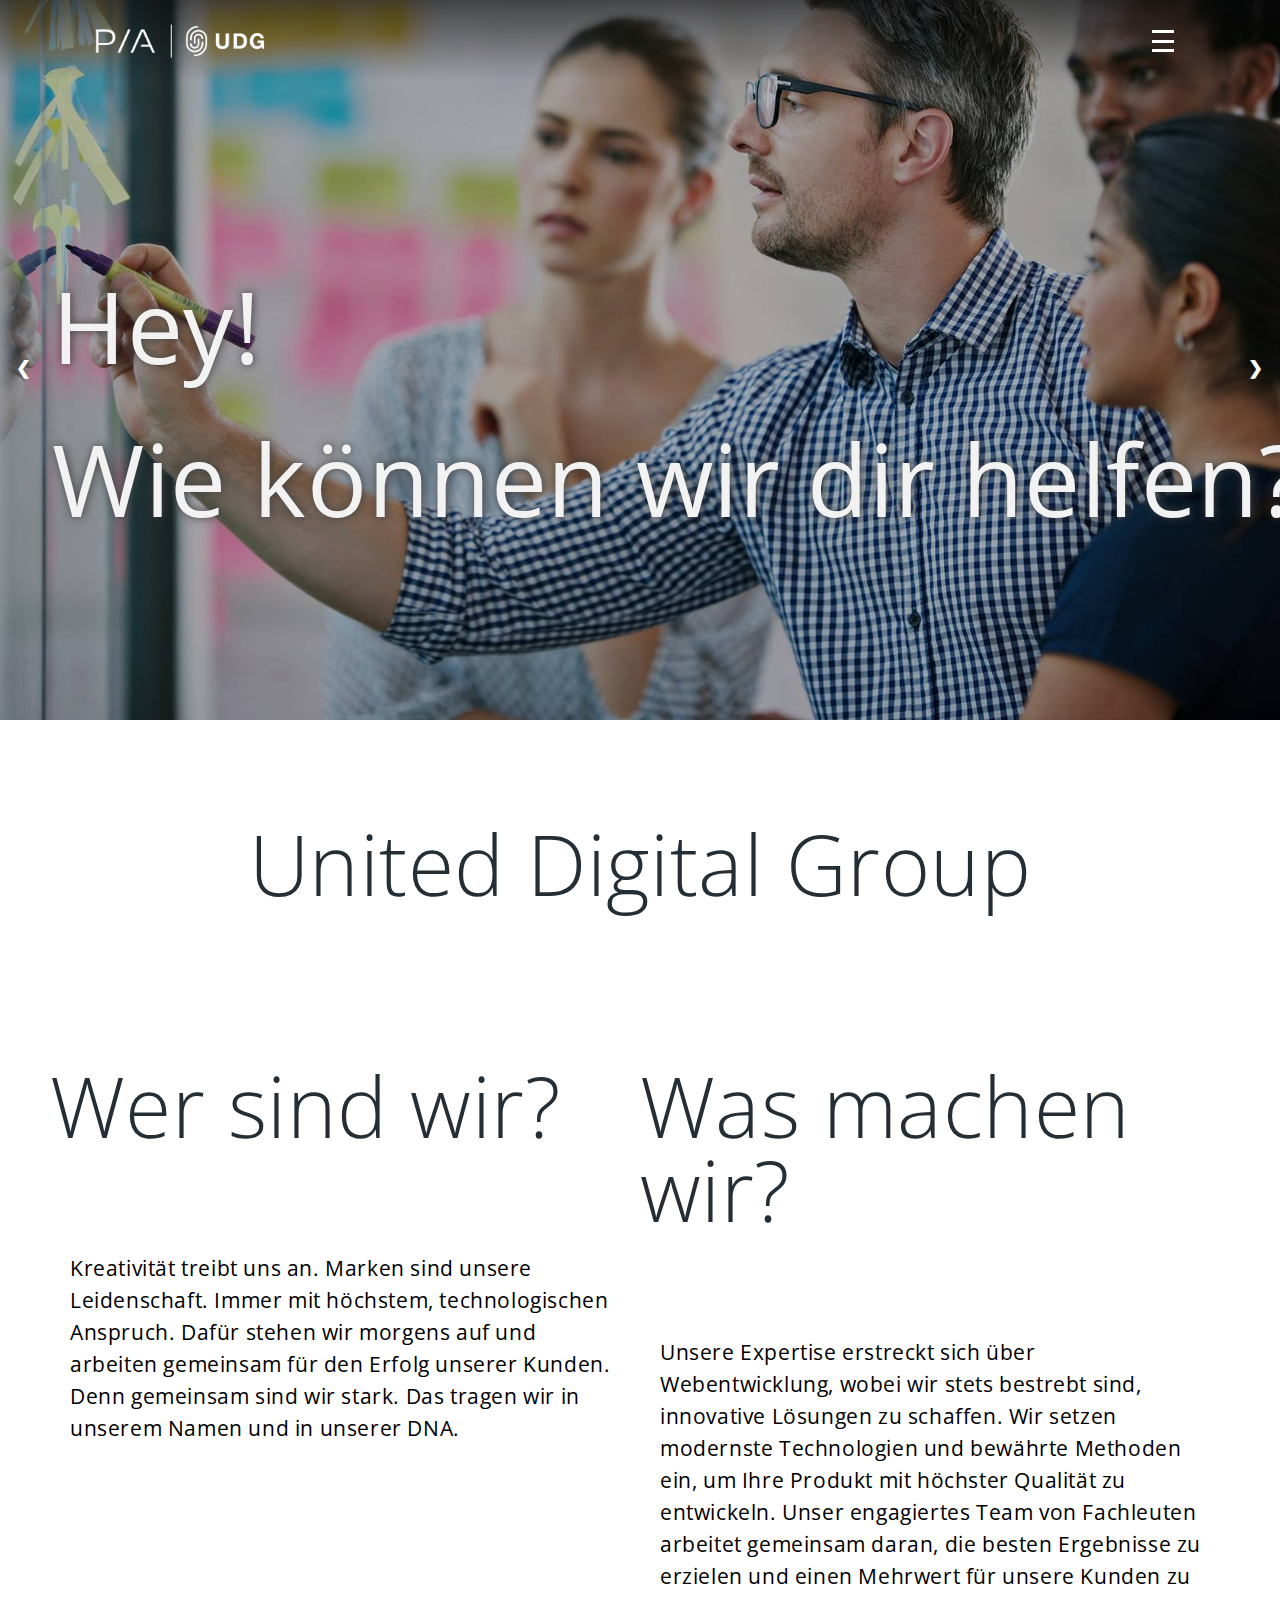
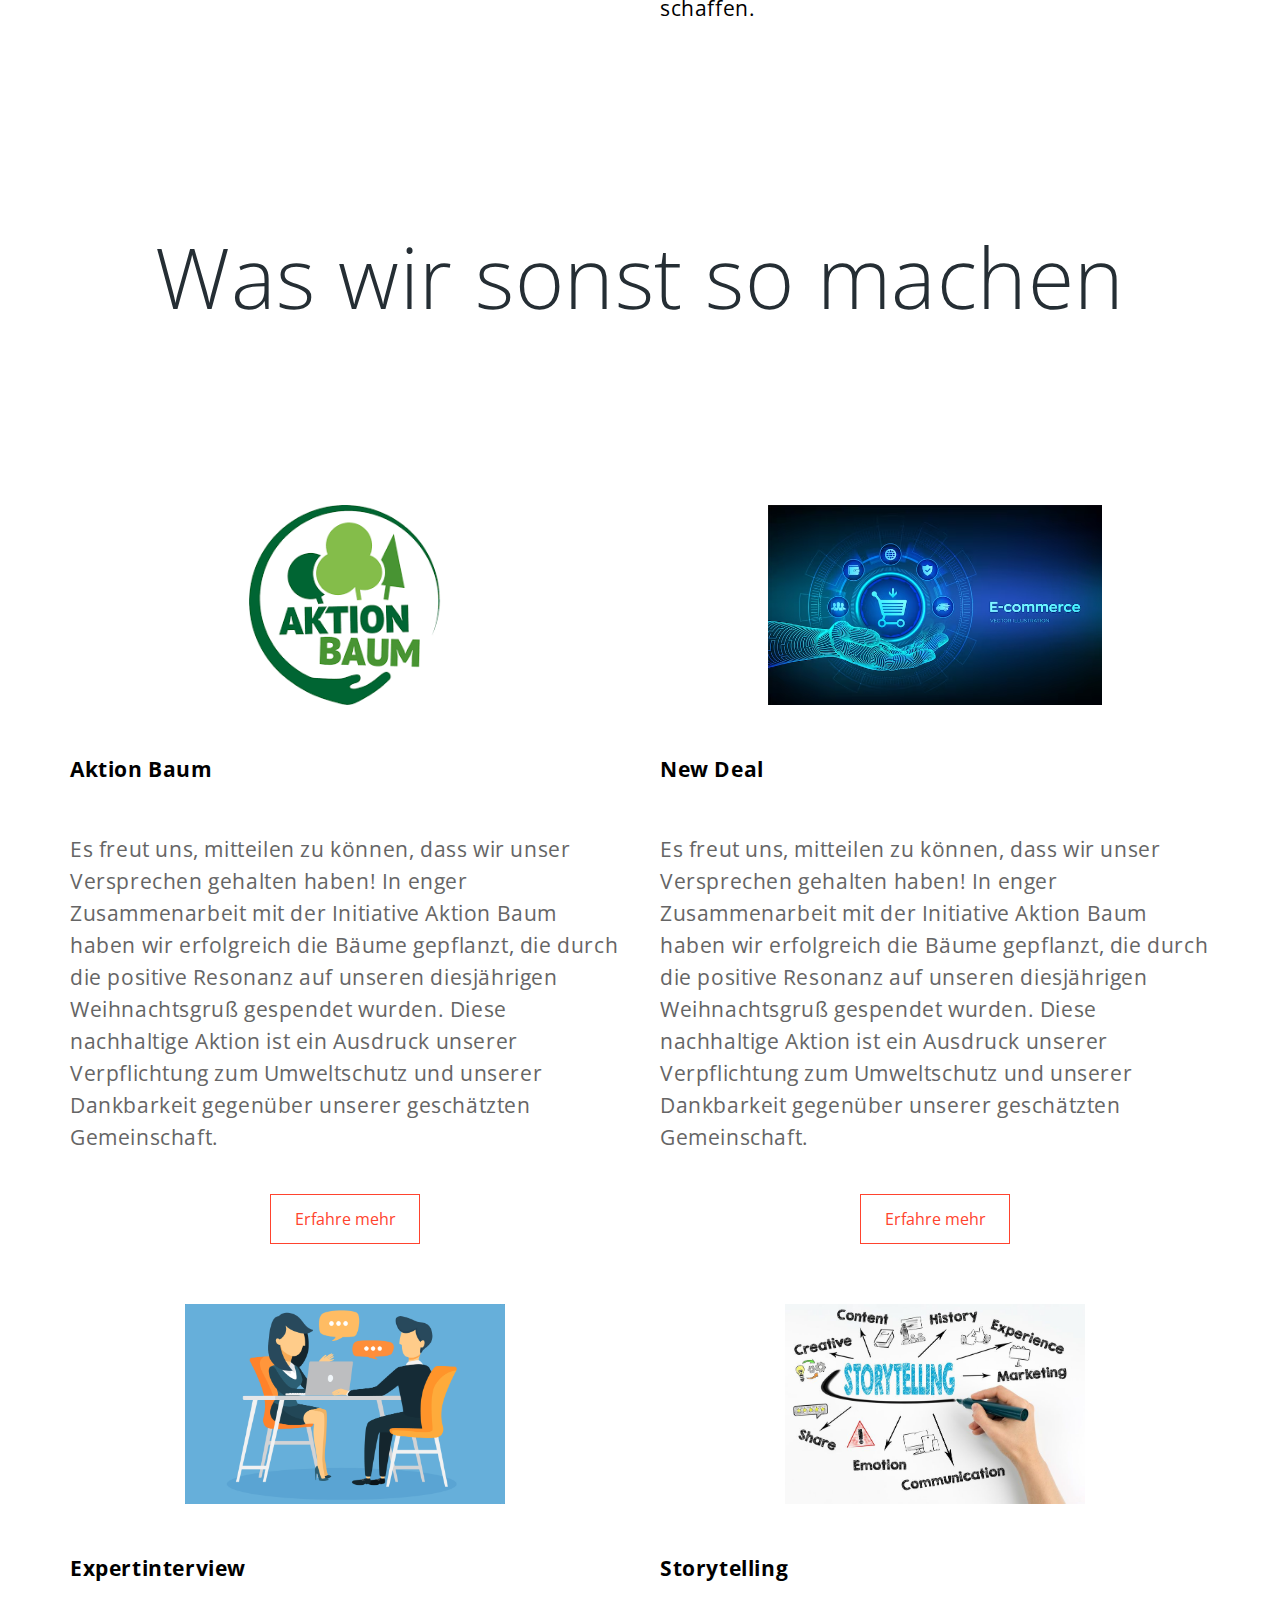
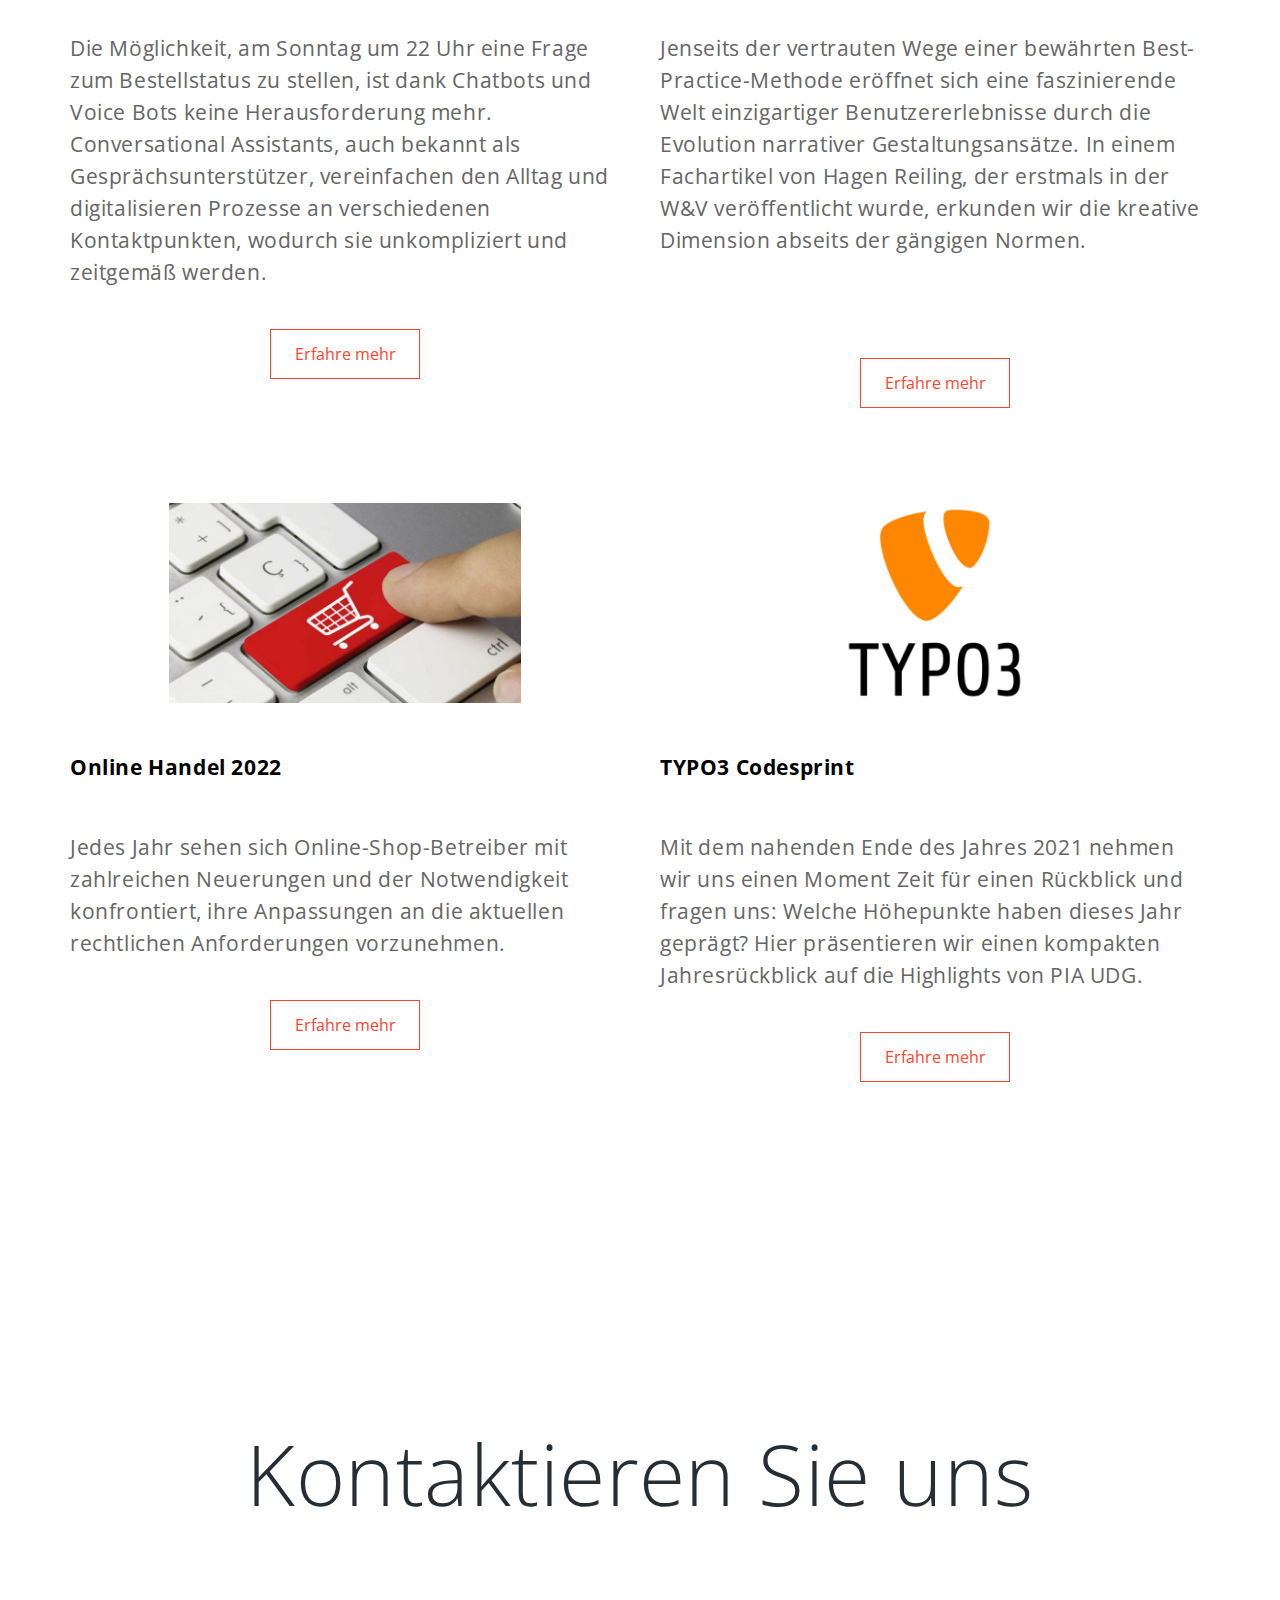
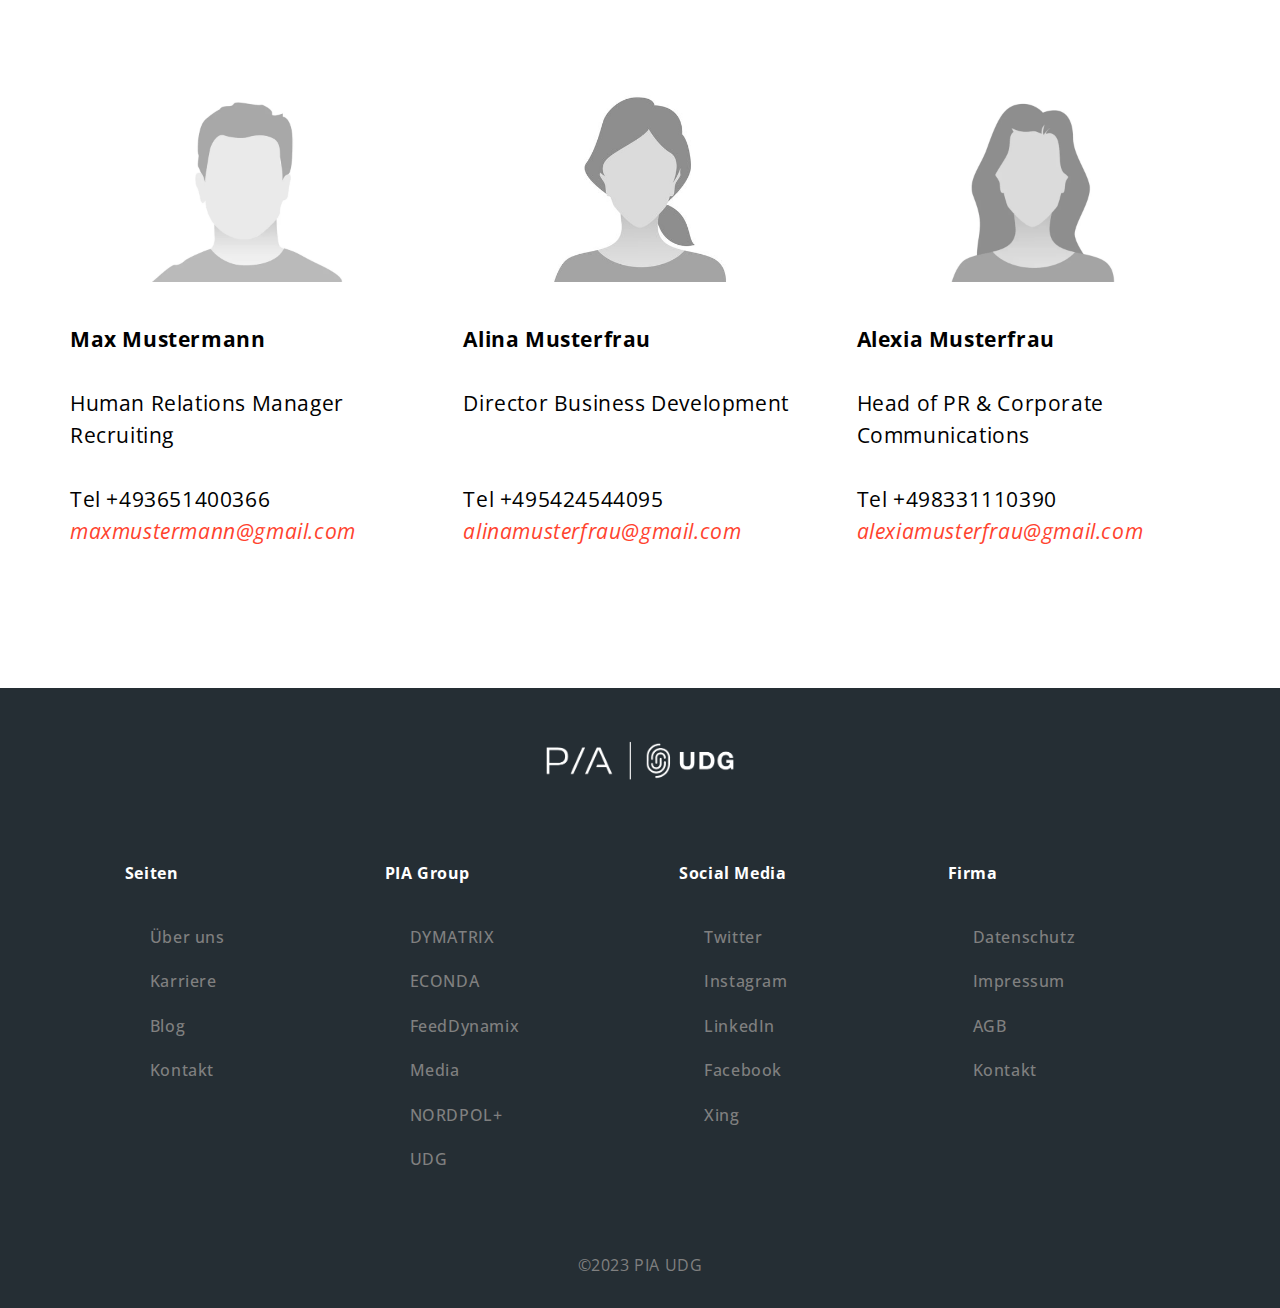
<file: content/index.html>
<!DOCTYPE html>
<html lang="en">

<head>
	<meta charset="UTF-8" />
	<meta name="viewport" content="width=device-width, initial-scale=1.0" />
	<title>PIA UDG</title>

	<link rel="icon" type="image/x-icon" href="../assets/UDG-Favicon.ico">

	<link rel="stylesheet" href="../css/styles.css" />	
	<link rel="stylesheet" href="../css/modules/navigation.css">
	<link rel="stylesheet" href="../css/modules/footer.css">
	<link rel="stylesheet" href="../css/modules/main.css">

	<link rel="stylesheet" href="../css/media.css">

	<link rel="stylesheet" href="../css/templates/grids.css">

	<link rel="stylesheet" href="../css/components/buttons.css">
	<link rel="stylesheet" href="../css/components/hamburger.css" />
	<link rel="stylesheet" href="../css/components/slideshow.css">

	<link href="https://fonts.googleapis.com/css2?family=Open+Sans:ital,wght@0,300..800;1,300..800&display=swap" rel="stylesheet">
</head>

<body>
	<nav id="navbar">			
		<div id="nav-container-logo">
			<a href="index.html">
				<img class="logo-long" id="logo" src="../assets/UDG-Logo-white.png" alt="" />	
			</a>
		</div>
		<div id="nav-container-navigation">
			<ul >
				<li><a href="über-uns.html"><nobr>Über Uns</nobr></a></li>
				<li><a href="karriere.html">Karriere</a></li>
				<li><a href="blog.html">Blog</a></li>
				<li><a href="kontakt.html">Kontakt</a></li>
			</ul>
		</div>
		<a id="burger" class="nav-toggle scrolled-burger" onclick="hamburgerNavBar()">
			<span class="bar"></span>
			<span class="bar"></span>
			<span class="bar"></span>
		</a>		
	</nav>
	<div id="nav-hamburger-navbar" class="pos">
		<img class="logo-long logo-hamburger" id="logo" src="../assets/UDG-Logo-white.png" alt="" />
		<ul>
			<li>Seiten</li>
			<ul>
				<li><a href="über-uns.html"><nobr>Über Uns</nobr></a></li>
				<li><a href="karriere.hrml">Karriere</a></li>
				<li><a href="blog.html">Blog</a></li>
				<li><a href="kontakt.html">Kontakt</a></li> <br><br>
			</ul>			
			<li><nobr>Social Media</nobr></li>
			<ul>
				<li><a href="https://twitter.com/">Twitter</a></li>
				<li><a href="https://de-de.facebook.com/">Facebook</a></li>
				<li><a href="https://www.instagram.com/">Instagram</a></li>
				<li><a href="https://www.xing.com/?gad_source=1">Xing</a></li>
				<li><a href="https://de.linkedin.com/">LinkedIn</a></li> <br><br>
			</ul>			
			<li>Firma</li>
			<ul>
				<li><a href="">Impressum</a></li>
				<li><a href="">AGB</a></li>
				<li><a href="">Datenschutz</a></li>
			</ul>			
		</ul>
	</div>	
	<header>
		<div class="slideshow-container">

			<div class="slides fade">				
				<img src="../assets/startseite1920x1080.jpg" style="width:100%">
				<div class="slides-caption">
					Hey! <br>
					Wie können wir dir helfen?
				</div>
			</div>

			<div class="slides fade">			
				<img src="../assets/ueberuns1920x1080.jpg" style="width:100%">
				<div class="slides-caption">Teamwork</div>
			</div>

			<div class="slides fade">				
				<img src="../assets/Services-Stage-01-1920.jpg" style="width:100%">
				<div class="slides-caption">Innovation</div>
			</div>

			<a class="prev" onclick="plusSlides(-1)">❮</a>
			<a class="next" onclick="plusSlides(1)">❯</a>

		</div>
		<br>

		<div style="text-align:center">
	</header>
	<main>
		<div id="main-container">
			<div class="content-block grid-v1">
				<h2 class="header">
					United Digital Group
				</h2>
				<div class="text-left-1">
					<h3>Wer sind wir?</h3>
					<p>Kreativität treibt uns an. Marken sind unsere Leidenschaft. Immer mit höchstem, technologischen Anspruch. Dafür stehen wir morgens auf und arbeiten gemeinsam für den Erfolg unserer Kunden. Denn gemeinsam sind wir stark. Das tragen wir in unserem Namen und in unserer DNA.</p>
				</div>
				<div class="text-right-1">
					<h3>Was machen wir?</h3>
					<p>Unsere Expertise erstreckt sich über Webentwicklung, wobei wir stets bestrebt sind, innovative Lösungen zu schaffen. Wir setzen modernste Technologien und bewährte Methoden ein, um Ihre Produkt mit höchster Qualität zu entwickeln. Unser engagiertes Team von Fachleuten arbeitet gemeinsam daran, die besten Ergebnisse zu erzielen und einen Mehrwert für unsere Kunden zu schaffen.</p>
				</div>
			</div>

			<div class="content-block grid-v3">
				<h2 class="header">
					Was wir sonst so machen
				</h2>
				<div class="text-left-1">
					<img class="blog-placeholder-img" src="../assets/teaser_baum.png" alt="">
					<h4>Aktion Baum</h4>
					<p class="blog-placeholder-text">
						Es freut uns, mitteilen zu können, dass wir unser Versprechen gehalten haben! In enger Zusammenarbeit mit der Initiative Aktion Baum haben wir erfolgreich die Bäume gepflanzt, die durch die positive Resonanz auf unseren diesjährigen Weihnachtsgruß gespendet wurden. Diese nachhaltige Aktion ist ein Ausdruck unserer Verpflichtung zum Umweltschutz und unserer Dankbarkeit gegenüber unserer geschätzten Gemeinschaft.
					</p>
					<input class="button-more" type="button" value="Erfahre mehr">
				</div>
				<div class="text-right-1">
					<img class="blog-placeholder-img" src="../assets/teaser_deals.avif" alt="">
					<h4>New Deal</h4>
					<p class="blog-placeholder-text">
						Es freut uns, mitteilen zu können, dass wir unser Versprechen gehalten haben! In enger Zusammenarbeit mit der Initiative Aktion Baum haben wir erfolgreich die Bäume gepflanzt, die durch die positive Resonanz auf unseren diesjährigen Weihnachtsgruß gespendet wurden. Diese nachhaltige Aktion ist ein Ausdruck unserer Verpflichtung zum Umweltschutz und unserer Dankbarkeit gegenüber unserer geschätzten Gemeinschaft.					</p>
					<input class="button-more" type="button" value="Erfahre mehr">
				</div>
				<div class="text-left-2">
					<img class="blog-placeholder-img" src="../assets/teaser_interview.png" alt="">
					<h4>Expertinterview</h4>
					<p class="blog-placeholder-text">
						Die Möglichkeit, am Sonntag um 22 Uhr eine Frage zum Bestellstatus zu stellen, ist dank Chatbots und Voice Bots keine Herausforderung mehr. Conversational Assistants, auch bekannt als Gesprächsunterstützer, vereinfachen den Alltag und digitalisieren Prozesse an verschiedenen Kontaktpunkten, wodurch sie unkompliziert und zeitgemäß werden.					</p>
					<input class="button-more" type="button" value="Erfahre mehr">
				</div>
				<div class="text-right-2">
					<img class="blog-placeholder-img" src="../assets/teaser_storytelling.jpg" alt="">
					<h4>Storytelling</h4>
					<p class="blog-placeholder-text">
						Jenseits der vertrauten Wege einer bewährten Best-Practice-Methode eröffnet sich eine faszinierende Welt einzigartiger Benutzererlebnisse durch die Evolution narrativer Gestaltungsansätze. In einem Fachartikel von Hagen Reiling, der erstmals in der W&V veröffentlicht wurde, erkunden wir die kreative Dimension abseits der gängigen Normen.					</p>
					</p>
					<input class="button-more" type="button" value="Erfahre mehr">
				</div>
				<div class="text-left-3">
					<img class="blog-placeholder-img" src="../assets//teaser_Onlinehandel.jpg" alt="">
					<h4>Online Handel 2022</h4>
					<p class="blog-placeholder-text">
						Jedes Jahr sehen sich Online-Shop-Betreiber mit zahlreichen Neuerungen und der Notwendigkeit konfrontiert, ihre Anpassungen an die aktuellen rechtlichen Anforderungen vorzunehmen.
					</p>
					<input class="button-more" type="button" value="Erfahre mehr">
				</div>
				<div class="text-right-3">
					<img class="blog-placeholder-img" src="../assets/teaser_typo3.webp" alt="">
					<h4>TYPO3 Codesprint</h4>
					<p class="blog-placeholder-text">
						Mit dem nahenden Ende des Jahres 2021 nehmen wir uns einen Moment Zeit für einen Rückblick und fragen uns: Welche Höhepunkte haben dieses Jahr geprägt? Hier präsentieren wir einen kompakten Jahresrückblick auf die Highlights von PIA UDG.					</p>
					<input class="button-more" type="button" value="Erfahre mehr">
				</div>
		  	</div>

			  <div class="content-block grid-v4">
				<h2 class="header">
					Kontaktieren Sie uns
				</h2>
				<div class="text-start">
					<img class="kontakt-placeholder-person" src="../assets/placeholder-person-male-v1.jpg" alt="">
					<p>
						<b>Max Mustermann</b> <br><br>
						Human Relations Manager Recruiting <br><br>
						Tel +493651400366 <br>
						<i class="e-mail">maxmustermann@gmail.com</i>
					</p>						
				</div>
				<div class="text-middel">
					<img class="kontakt-placeholder-person" src="../assets/placeholder-person-female-v1.jpg" alt="">
					<p>
						<b>Alina Musterfrau</b> <br><br>
						Director Business Development <br><br><br>
						Tel +495424544095 <br>
						<i class="e-mail">alinamusterfrau@gmail.com</i>
					</p>
				</div>
				<div class="text-end">
					<img class="kontakt-placeholder-person" src="../assets/placeholder-person-female-v2.jpg" alt="">
					<p>
						<b>Alexia Musterfrau</b> <br><br>
						Head of PR & Corporate Communications <br><br>
						Tel +498331110390 <br>
						<i class="e-mail">alexiamusterfrau@gmail.com</i>					
					</p>
				</div>
			</div>
		</div>
	</main>
	<footer>
		<div id="footer-container">
			<div id="footer-logo">
				<img src="../assets/UDG-Logo-white.png" alt="">
			</div>
			<div id="footer-list">
				<ul>
					<li>Seiten</li>
					<ul>
						<li><a href="über-uns.html">Über uns</a></li>
						<li><a href="karriere.html">Karriere</a></li>
						<li><a href="blog.html">Blog</a></li>
						<li><a href="kontakt.html">Kontakt</a></li>
					</ul>
				</ul>
				<ul>
					<li>PIA Group</li>
					<ul>
						<li><a href="https://www.dymatrix.de/">DYMATRIX</a></li>
						<li><a href="https://www.econda.de/">ECONDA</a></li>
						<li><a href="https://feed-dynamix.de/">FeedDynamix</a></li>
						<li><a href="https://piamedia.com/">Media</a></li>
						<li><a href="https://www.nordpol.com/index.php#!/communication/start">NORDPOL+</a></li>
						<li><a href="index.html">UDG</a></li>
					</ul>
				</ul>
				<ul>
					<li><nobr>Social Media</nobr></li>
					<ul>
						<li><a href="https://twitter.com/">Twitter</a></li>
						<li><a href="https://www.instagram.com/">Instagram</a></li>
						<li><a href="https://de.linkedin.com/">LinkedIn</a></li>
						<li><a href="https://de-de.facebook.com/">Facebook</a></li>
						<li><a href="https://www.xing.com/?gad_source=1">Xing</a></li>
					</ul>
				</ul>
				<ul>
					<li>Firma</li>
					<ul>
						<li><a href="">Datenschutz</a></li>
						<li><a href="">Impressum</a></li>
						<li><a href="">AGB</a></li>
						<li><a href="">Kontakt</a></li>
					</ul>
				</ul>
			</div>
			<div id="footer-tag">
				<p>©2023 PIA UDG</p>
			</div>
		</div>
	</footer>
</body>
<script src="../js/hamburger.js"></script>
<script src="../js/navbar.js"></script>
<script src="../js/slideshow.js"></script>
</html>
</file>
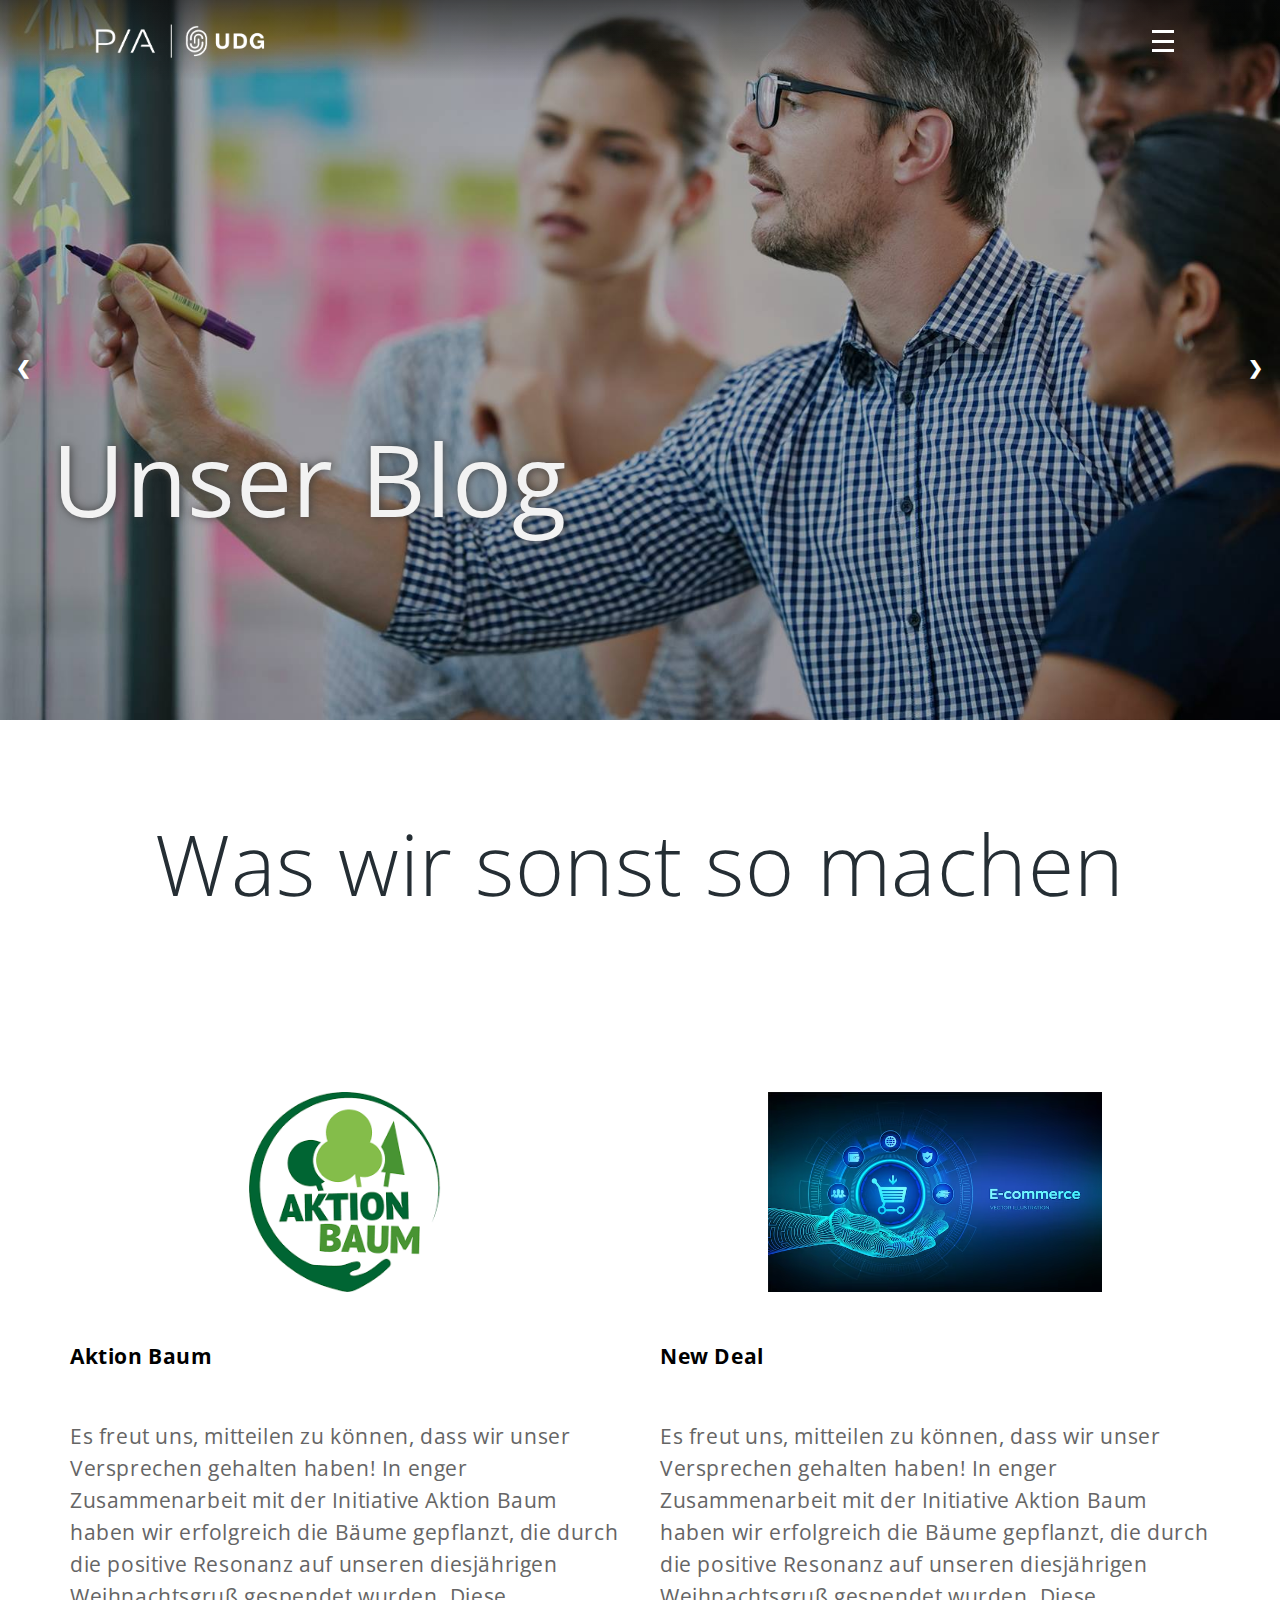
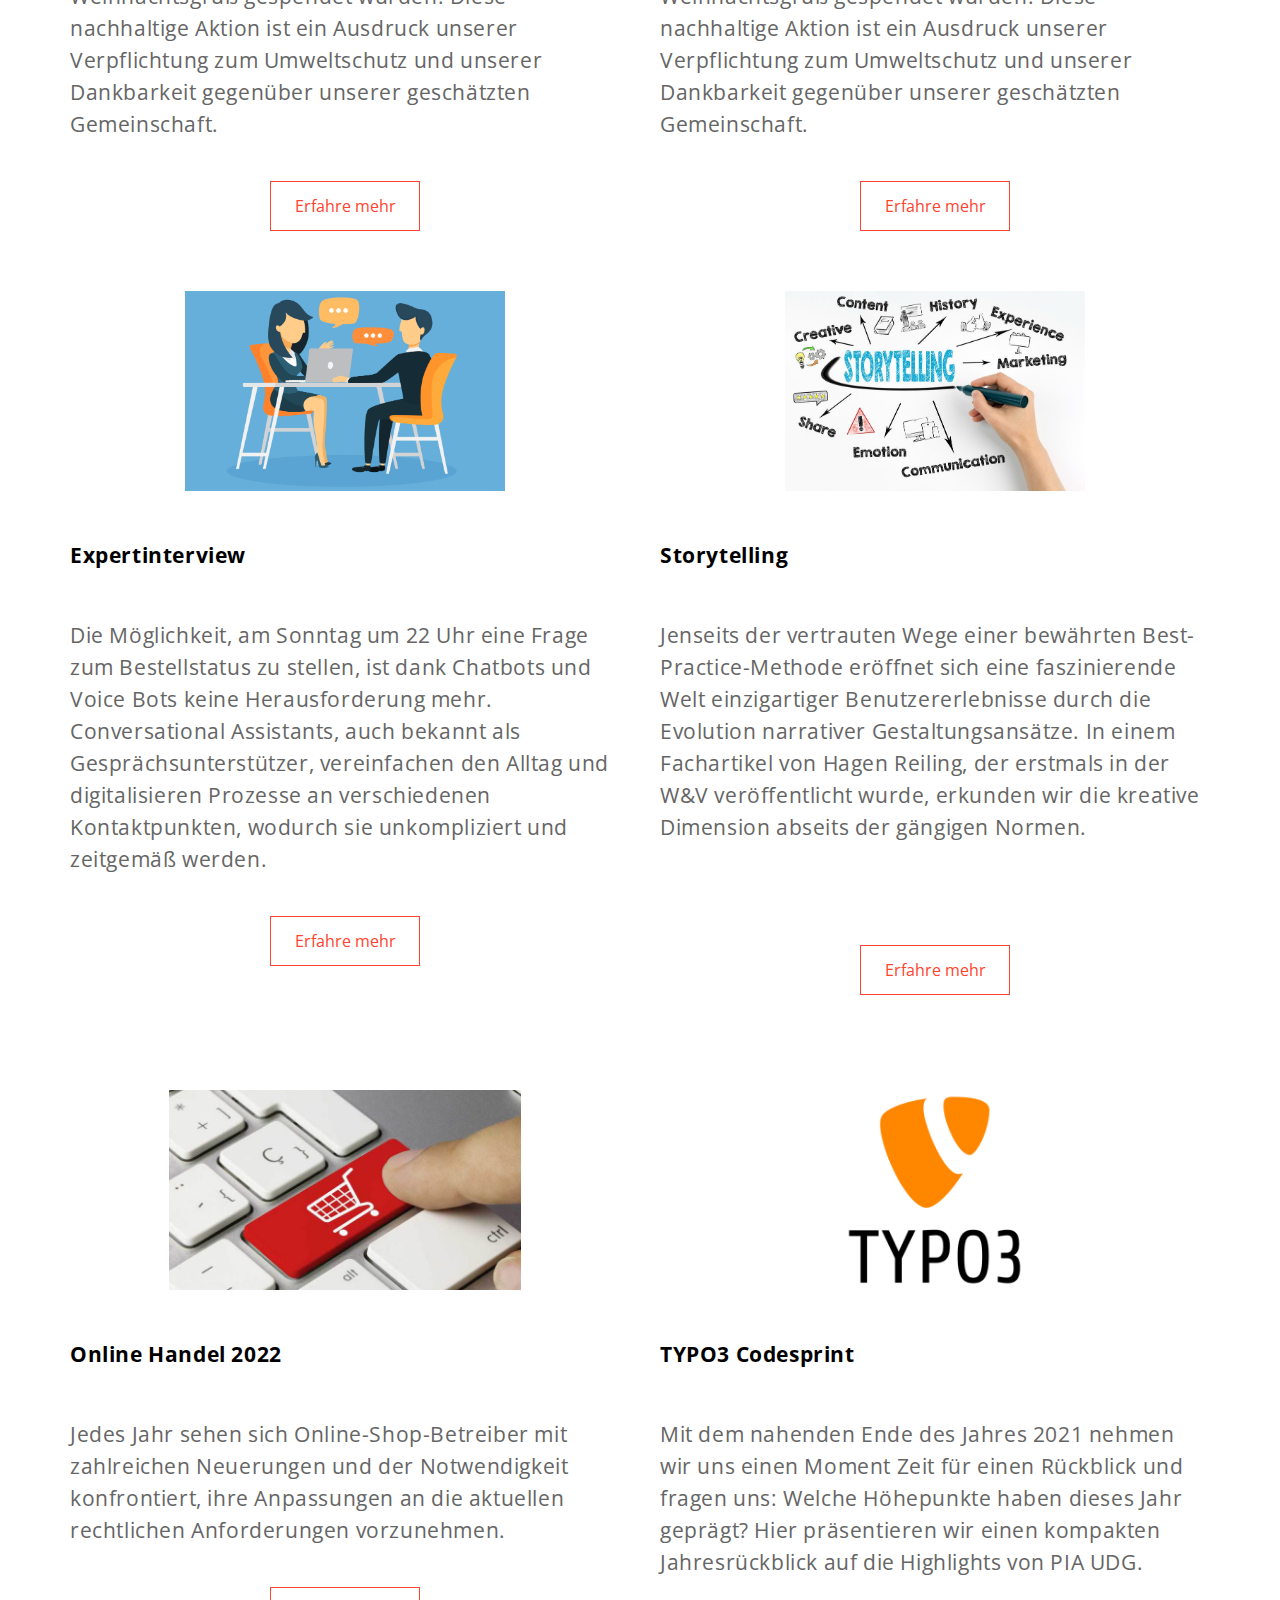
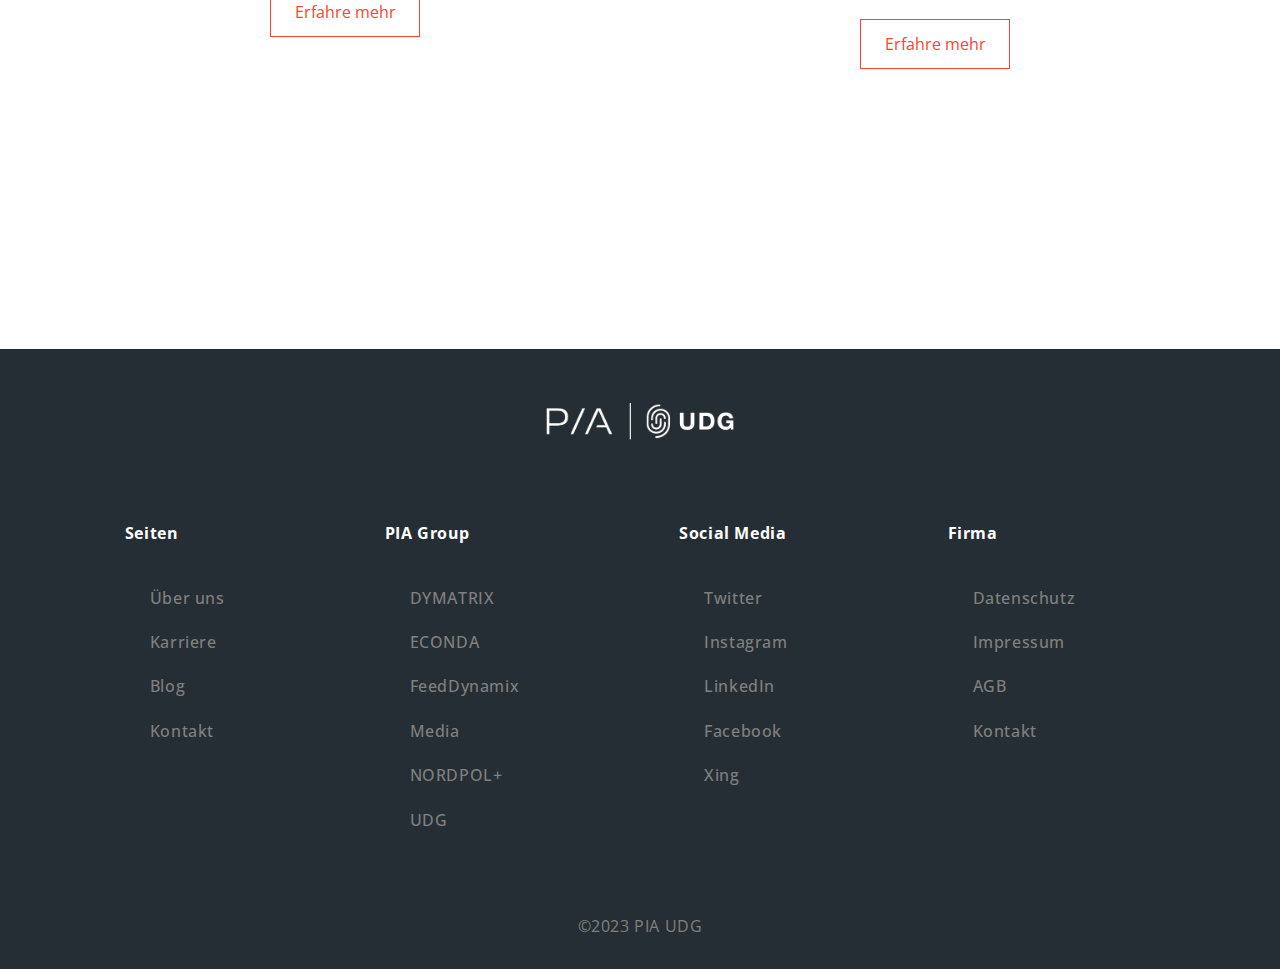
<file: content/blog.html>
<!DOCTYPE html>
<html lang="en">

<head>
	<meta charset="UTF-8" />
	<meta name="viewport" content="width=device-width, initial-scale=1.0" />
	<title>PIA UDG</title>

	<link rel="icon" type="image/x-icon" href="../assets/UDG-Favicon.ico">

	<link rel="stylesheet" href="../css/styles.css" />	
	<link rel="stylesheet" href="../css/modules/navigation.css">
	<link rel="stylesheet" href="../css/modules/footer.css">
	<link rel="stylesheet" href="../css/modules/main.css">

	<link rel="stylesheet" href="../css/media.css">

    <link rel="stylesheet" href="../css/templates/grids.css">

	<link rel="stylesheet" href="../css/components/buttons.css">
	<link rel="stylesheet" href="../css/components/hamburger.css" />
	<link rel="stylesheet" href="../css/components/slideshow.css">

	<link href="https://fonts.googleapis.com/css2?family=Open+Sans:ital,wght@0,300..800;1,300..800&display=swap" rel="stylesheet">
</head>

<body>
	<nav id="navbar">			
		<div id="nav-container-logo">
			<a href="index.html">
				<img class="logo-long" id="logo" src="../assets/UDG-Logo-white.png" alt="" />	
			</a>
		</div>
		<div id="nav-container-navigation">
			<ul >
				<li><a href="über-uns.html"><nobr>Über Uns</nobr></a></li>
				<li><a href="karriere.html">Karriere</a></li>
				<li><a href="blog.html">Blog</a></li>
				<li><a href="kontakt.html">Kontakt</a></li>
			</ul>
		</div>
		<a id="burger" class="nav-toggle scrolled-burger" onclick="hamburgerNavBar()">
			<span class="bar"></span>
			<span class="bar"></span>
			<span class="bar"></span>
		</a>		
	</nav>
	<div id="nav-hamburger-navbar" class="pos">
		<img class="logo-long logo-hamburger" id="logo" src="../assets/UDG-Logo-white.png" alt="" />
		<ul>
			<li>Seiten</li>
			<ul>
				<li><a href="über-uns.html"><nobr>Über Uns</nobr></a></li>
				<li><a href="karriere.hrml">Karriere</a></li>
				<li><a href="blog.html">Blog</a></li>
				<li><a href="kontakt.html">Kontakt</a></li> <br><br>
			</ul>			
			<li><nobr>Social Media</nobr></li>
			<ul>
				<li><a href="https://twitter.com/">Twitter</a></li>
				<li><a href="https://de-de.facebook.com/">Facebook</a></li>
				<li><a href="https://www.instagram.com/">Instagram</a></li>
				<li><a href="https://www.xing.com/?gad_source=1">Xing</a></li>
				<li><a href="https://de.linkedin.com/">LinkedIn</a></li> <br><br>
			</ul>			
			<li>Firma</li>
			<ul>
				<li><a href="">Impressum</a></li>
				<li><a href="">AGB</a></li>
				<li><a href="">Datenschutz</a></li>
			</ul>			
		</ul>
	</div>	
	<header>
		<div class="slideshow-container">

			<div class="slides fade">				
				<img src="../assets/startseite1920x1080.jpg" style="width:100%">
				<div class="slides-caption">
					Unser Blog
				</div>
			</div>

			<div class="slides fade">			
				<img src="../assets/ueberuns1920x1080.jpg" style="width:100%">
				<div class="slides-caption">Teamwork</div>
			</div>

			<div class="slides fade">				
				<img src="../assets/Services-Stage-01-1920.jpg" style="width:100%">
				<div class="slides-caption">Innovation</div>
			</div>

			<a class="prev" onclick="plusSlides(-1)">❮</a>
			<a class="next" onclick="plusSlides(1)">❯</a>

		</div>
		<br>

		<div style="text-align:center">
	</header>
	<main>
		<div id="main-container">
			<div class="content-block grid-v3">
				<h2 class="header">
					Was wir sonst so machen
				</h2>
				<div class="text-left-1">
					<img class="blog-placeholder-img" src="../assets/teaser_baum.png" alt="">
					<h4>Aktion Baum</h4>
					<p class="blog-placeholder-text">
						Es freut uns, mitteilen zu können, dass wir unser Versprechen gehalten haben! In enger Zusammenarbeit mit der Initiative Aktion Baum haben wir erfolgreich die Bäume gepflanzt, die durch die positive Resonanz auf unseren diesjährigen Weihnachtsgruß gespendet wurden. Diese nachhaltige Aktion ist ein Ausdruck unserer Verpflichtung zum Umweltschutz und unserer Dankbarkeit gegenüber unserer geschätzten Gemeinschaft.
					</p>
					<input class="button-more" type="button" value="Erfahre mehr">
				</div>
				<div class="text-right-1">
					<img class="blog-placeholder-img" src="../assets/teaser_deals.avif" alt="">
					<h4>New Deal</h4>
					<p class="blog-placeholder-text">
						Es freut uns, mitteilen zu können, dass wir unser Versprechen gehalten haben! In enger Zusammenarbeit mit der Initiative Aktion Baum haben wir erfolgreich die Bäume gepflanzt, die durch die positive Resonanz auf unseren diesjährigen Weihnachtsgruß gespendet wurden. Diese nachhaltige Aktion ist ein Ausdruck unserer Verpflichtung zum Umweltschutz und unserer Dankbarkeit gegenüber unserer geschätzten Gemeinschaft.					</p>
					<input class="button-more" type="button" value="Erfahre mehr">
				</div>
				<div class="text-left-2">
					<img class="blog-placeholder-img" src="../assets/teaser_interview.png" alt="">
					<h4>Expertinterview</h4>
					<p class="blog-placeholder-text">
						Die Möglichkeit, am Sonntag um 22 Uhr eine Frage zum Bestellstatus zu stellen, ist dank Chatbots und Voice Bots keine Herausforderung mehr. Conversational Assistants, auch bekannt als Gesprächsunterstützer, vereinfachen den Alltag und digitalisieren Prozesse an verschiedenen Kontaktpunkten, wodurch sie unkompliziert und zeitgemäß werden.					</p>
					<input class="button-more" type="button" value="Erfahre mehr">
				</div>
				<div class="text-right-2">
					<img class="blog-placeholder-img" src="../assets/teaser_storytelling.jpg" alt="">
					<h4>Storytelling</h4>
					<p class="blog-placeholder-text">
						Jenseits der vertrauten Wege einer bewährten Best-Practice-Methode eröffnet sich eine faszinierende Welt einzigartiger Benutzererlebnisse durch die Evolution narrativer Gestaltungsansätze. In einem Fachartikel von Hagen Reiling, der erstmals in der W&V veröffentlicht wurde, erkunden wir die kreative Dimension abseits der gängigen Normen.					</p>
					</p>
					<input class="button-more" type="button" value="Erfahre mehr">
				</div>
				<div class="text-left-3">
					<img class="blog-placeholder-img" src="../assets//teaser_Onlinehandel.jpg" alt="">
					<h4>Online Handel 2022</h4>
					<p class="blog-placeholder-text">
						Jedes Jahr sehen sich Online-Shop-Betreiber mit zahlreichen Neuerungen und der Notwendigkeit konfrontiert, ihre Anpassungen an die aktuellen rechtlichen Anforderungen vorzunehmen.
					</p>
					<input class="button-more" type="button" value="Erfahre mehr">
				</div>
				<div class="text-right-3">
					<img class="blog-placeholder-img" src="../assets/teaser_typo3.webp" alt="">
					<h4>TYPO3 Codesprint</h4>
					<p class="blog-placeholder-text">
						Mit dem nahenden Ende des Jahres 2021 nehmen wir uns einen Moment Zeit für einen Rückblick und fragen uns: Welche Höhepunkte haben dieses Jahr geprägt? Hier präsentieren wir einen kompakten Jahresrückblick auf die Highlights von PIA UDG.					</p>
					<input class="button-more" type="button" value="Erfahre mehr">
				</div>
		  	</div>
		</div>
	</main>
	<footer>
		<div id="footer-container">
			<div id="footer-logo">
				<img src="../assets/UDG-Logo-white.png" alt="">
			</div>
			<div id="footer-list">
				<ul>
					<li>Seiten</li>
					<ul>
						<li><a href="über-uns.html">Über uns</a></li>
						<li><a href="karriere.html">Karriere</a></li>
						<li><a href="blog.html">Blog</a></li>
						<li><a href="kontakt.html">Kontakt</a></li>
					</ul>
				</ul>
				<ul>
					<li>PIA Group</li>
					<ul>
						<li><a href="https://www.dymatrix.de/">DYMATRIX</a></li>
						<li><a href="https://www.econda.de/">ECONDA</a></li>
						<li><a href="https://feed-dynamix.de/">FeedDynamix</a></li>
						<li><a href="https://piamedia.com/">Media</a></li>
						<li><a href="https://www.nordpol.com/index.php#!/communication/start">NORDPOL+</a></li>
						<li><a href="index.html">UDG</a></li>
					</ul>
				</ul>
				<ul>
					<li><nobr>Social Media</nobr></li>
					<ul>
						<li><a href="https://twitter.com/">Twitter</a></li>
						<li><a href="https://www.instagram.com/">Instagram</a></li>
						<li><a href="https://de.linkedin.com/">LinkedIn</a></li>
						<li><a href="https://de-de.facebook.com/">Facebook</a></li>
						<li><a href="https://www.xing.com/?gad_source=1">Xing</a></li>
					</ul>
				</ul>
				<ul>
					<li>Firma</li>
					<ul>
						<li><a href="">Datenschutz</a></li>
						<li><a href="">Impressum</a></li>
						<li><a href="">AGB</a></li>
						<li><a href="">Kontakt</a></li>
					</ul>
				</ul>
			</div>
			<div id="footer-tag">
				<p>©2023 PIA UDG</p>
			</div>
		</div>
	</footer>
</body>
<script src="../js/hamburger.js"></script>
<script src="../js/navbar.js"></script>
<script src="../js/slideshow.js"></script>
</html>
</file>
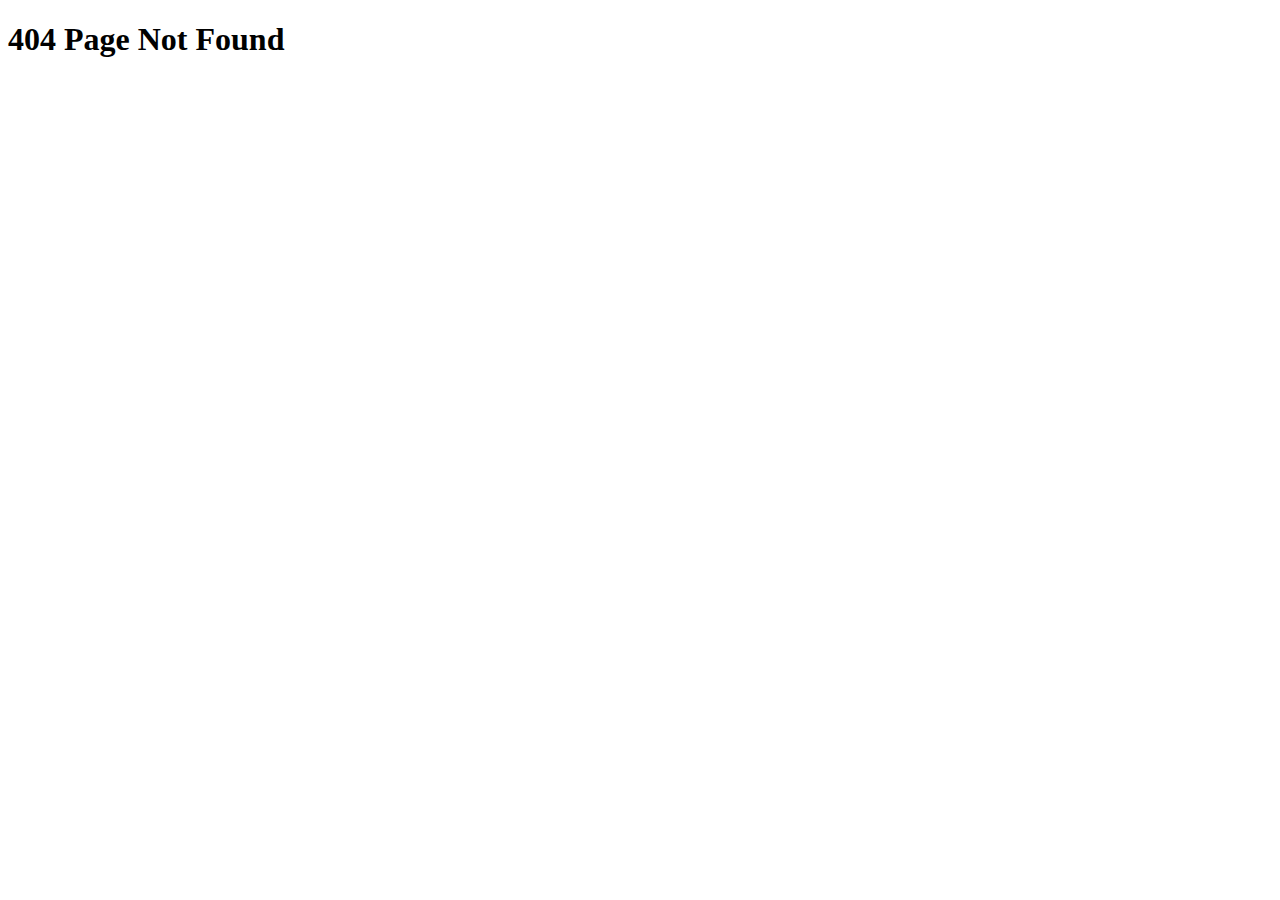
<file: content/karriere.html>
<!DOCTYPE html>
<html lang="en">
	<head>
		<meta charset="UTF-8" />
		<meta name="viewport" content="width=device-width, initial-scale=1.0" />
		<title>PIA UDG</title>
	</head>
	<body>
		<h1>404 Page Not Found</h1>
	</body>
</html>
</file>
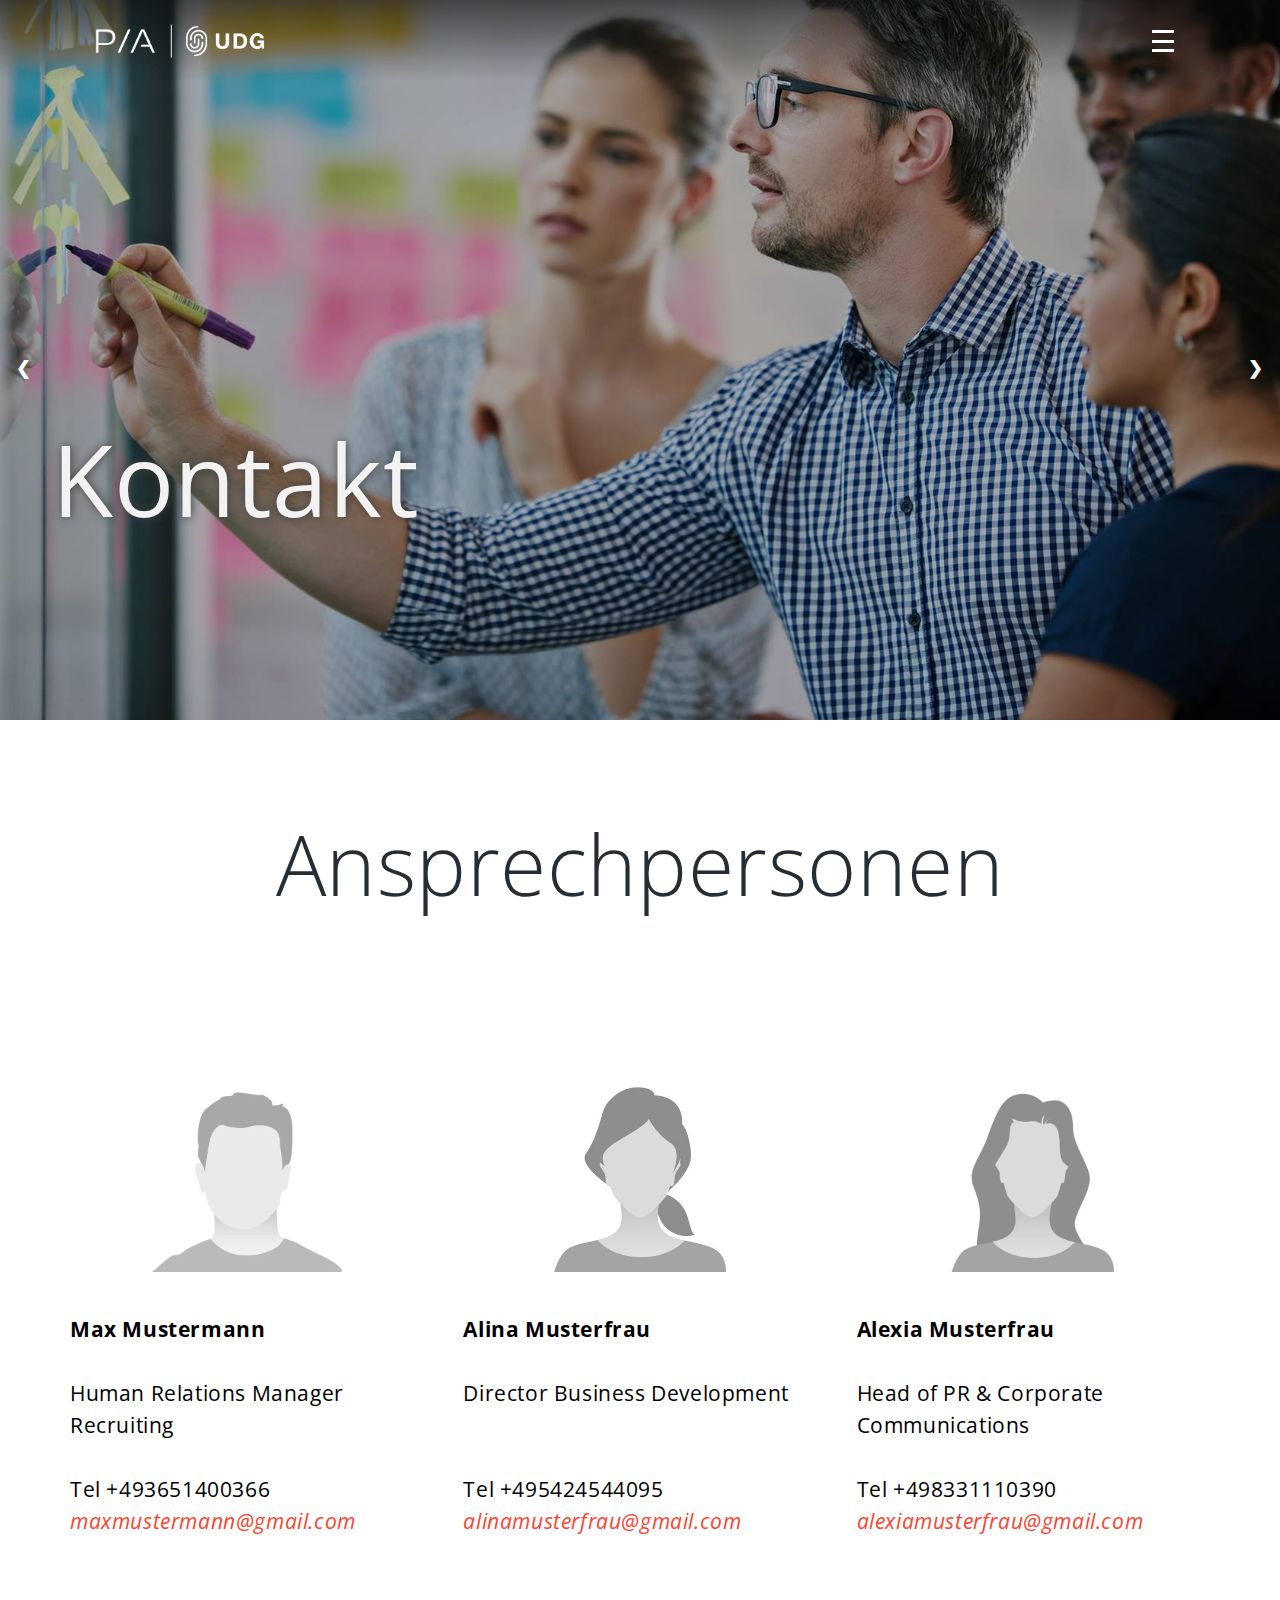
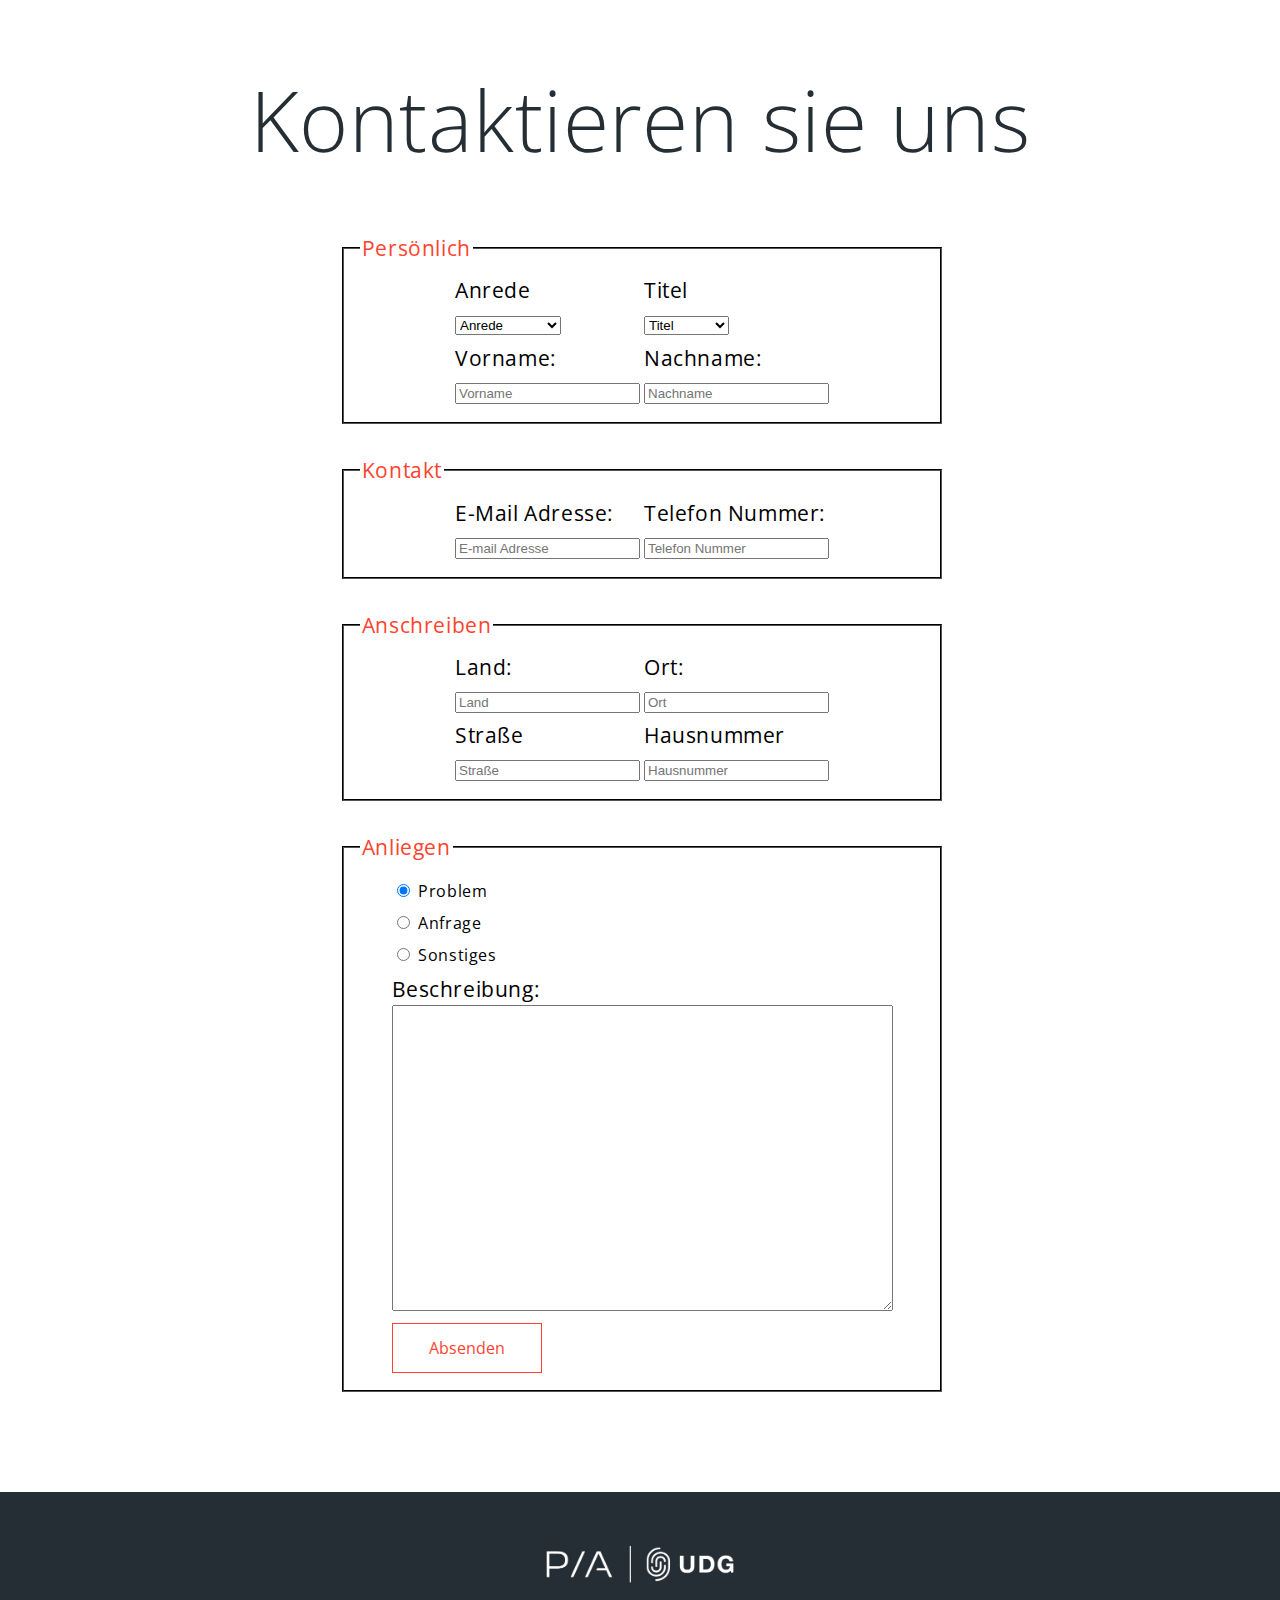
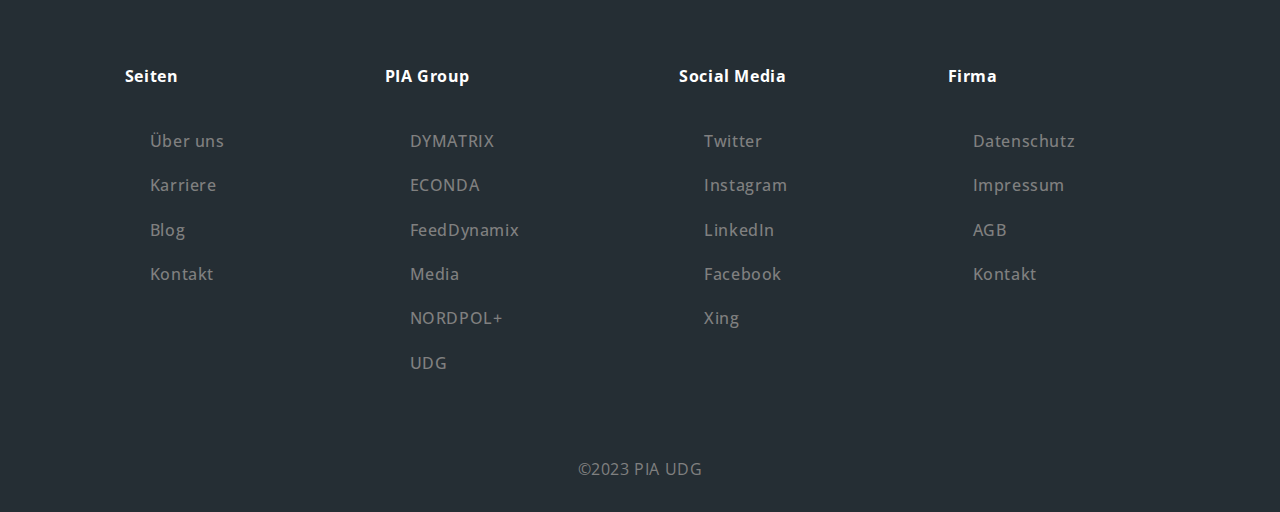
<file: content/kontakt.html>
<!DOCTYPE html>
<html lang="en">

<head>
	<meta charset="UTF-8" />
	<meta name="viewport" content="width=device-width, initial-scale=1.0" />
	<title>PIA UDG</title>

	<link rel="icon" type="image/x-icon" href="../assets/UDG-Favicon.ico">

	<link rel="stylesheet" href="../css/styles.css" />	
	<link rel="stylesheet" href="../css/modules/navigation.css">
	<link rel="stylesheet" href="../css/modules/footer.css">
	<link rel="stylesheet" href="../css/modules/main.css">
	<link rel="stylesheet" href="../css/modules/formular.css">

	<link rel="stylesheet" href="../css/media.css">

	<link rel="stylesheet" href="../css/templates/grids.css">

	<link rel="stylesheet" href="../css/components/buttons.css">
	<link rel="stylesheet" href="../css/components/hamburger.css" />
	<link rel="stylesheet" href="../css/components/slideshow.css">

	<link href="https://fonts.googleapis.com/css2?family=Open+Sans:ital,wght@0,300..800;1,300..800&display=swap" rel="stylesheet">
</head>

<body>
	<nav id="navbar">			
		<div id="nav-container-logo">
			<a href="index.html">
				<img class="logo-long" id="logo" src="../assets/UDG-Logo-white.png" alt="" />	
			</a>
		</div>
		<div id="nav-container-navigation">
			<ul >
				<li><a href="über-uns.html"><nobr>Über Uns</nobr></a></li>
				<li><a href="karriere.html">Karriere</a></li>
				<li><a href="blog.html">Blog</a></li>
				<li><a href="kontakt.html">Kontakt</a></li>
			</ul>
		</div>
		<a id="burger" class="nav-toggle scrolled-burger" onclick="hamburgerNavBar()">
			<span class="bar"></span>
			<span class="bar"></span>
			<span class="bar"></span>
		</a>		
	</nav>
	<div id="nav-hamburger-navbar" class="pos">
		<img class="logo-long logo-hamburger" id="logo" src="../assets/UDG-Logo-white.png" alt="" />
		<ul>
			<li>Seiten</li>
			<ul>
				<li><a href="über-uns.html"><nobr>Über Uns</nobr></a></li>
				<li><a href="karriere.hrml">Karriere</a></li>
				<li><a href="blog.html">Blog</a></li>
				<li><a href="kontakt.html">Kontakt</a></li> <br><br>
			</ul>			
			<li><nobr>Social Media</nobr></li>
			<ul>
				<li><a href="https://twitter.com/">Twitter</a></li>
				<li><a href="https://de-de.facebook.com/">Facebook</a></li>
				<li><a href="https://www.instagram.com/">Instagram</a></li>
				<li><a href="https://www.xing.com/?gad_source=1">Xing</a></li>
				<li><a href="https://de.linkedin.com/">LinkedIn</a></li> <br><br>
			</ul>			
			<li>Firma</li>
			<ul>
				<li><a href="">Impressum</a></li>
				<li><a href="">AGB</a></li>
				<li><a href="">Datenschutz</a></li>
			</ul>			
		</ul>
	</div>	
	<header>
		<div class="slideshow-container">
			<div class="slides fade">				
				<img src="../assets/startseite1920x1080.jpg" style="width:100%">
				<div class="slides-caption">
					Kontakt
				</div>
			</div>

			<div class="slides fade">			
				<img src="../assets/ueberuns1920x1080.jpg" style="width:100%">
				<div class="slides-caption">Teamwork</div>
			</div>

			<div class="slides fade">				
				<img src="../assets/Services-Stage-01-1920.jpg" style="width:100%">
				<div class="slides-caption">Innovation</div>
			</div>

			<a class="prev" onclick="plusSlides(-1)">❮</a>
			<a class="next" onclick="plusSlides(1)">❯</a>

		</div>
		<br>

		<div style="text-align:center">
	</header>
	<main>
		<div id="main-container">
			<div class="content-block grid-v4">
				<h2 class="header">
					Ansprechpersonen
				</h2>
				<div class="text-start">
					<img class="kontakt-placeholder-person" src="../assets/placeholder-person-male-v1.jpg" alt="">
					<p>
						<b>Max Mustermann</b> <br><br>
						Human Relations Manager Recruiting <br><br>
						Tel +493651400366 <br>
						<i class="e-mail">maxmustermann@gmail.com</i>
					</p>						
				</div>
				<div class="text-middel">
					<img class="kontakt-placeholder-person" src="../assets/placeholder-person-female-v1.jpg" alt="">
					<p>
						<b>Alina Musterfrau</b> <br><br>
						Director Business Development <br><br><br>
						Tel +495424544095 <br>
						<i class="e-mail">alinamusterfrau@gmail.com</i>
					</p>
				</div>
				<div class="text-end">
					<img class="kontakt-placeholder-person" src="../assets/placeholder-person-female-v2.jpg" alt="">
					<p>
						<b>Alexia Musterfrau</b> <br><br>
						Head of PR & Corporate Communications <br><br>
						Tel +498331110390 <br>
						<i class="e-mail">alexiamusterfrau@gmail.com</i>					
					</p>
				</div>
			</div>
		</div>
		<div class="content-block grid_v5">
			<h2 class="header">
				Kontaktieren sie uns
			</h2>
			<div class="text-left-1">
				<form method="post" action="../php/form-page.php">
					<fieldset>
						<legend>
							Persönlich
						</legend>
						<table>						
							<tr>
								<td>
									<label for="anrede">Anrede</label><br>
									<select name="anrede" id="anrede" value="-">
										<option value="" disabled selected>Anrede</option>
								  		<option value="Herr">Herr</option>
								  		<option value="Frau">Frau</option>
								  		<option value="Keine Angabe">Keine Angabe</option>
									</select>
								</td>
								<td>
									<label for="titel">Titel</label><br>
									<select name="titel" id="titel">
										<option value="" disabled selected>Titel</option>
								  		<option value="Dr">Dr</option>
								  		<option value="Frau">Prof</option>
								  		<option value="Keine Angabe">Keine Titel</option>
									</select>
								</td>
							</tr>
							<tr>
								<td>
									<label for="vorname">Vorname:</label><br>	
									<input type="text" id="vorname" name="vorname" placeholder="Vorname">
								</td>
								<td>
									<label for="nachname">Nachname:</label><br>
									<input type="text" id="nachname" name="nachname" placeholder="Nachname">
								</td>
							</tr>
						</table>
					</fieldset>
					<fieldset>
						<legend>
							Kontakt
						</legend>
						<table>
							<tr>
								<td>
									<label for="mail">E-Mail Adresse:</label><br>	
									<input type="email" id="mail" name="mail" placeholder="E-mail Adresse">
								</td>
								<td>
									<label for="tel">Telefon Nummer:</label><br>	
									<input type="text" id="tel" name="tel" placeholder="Telefon Nummer">
								</td>
							</tr>
						</table>
					</fieldset>
					<fieldset>
						<legend>
							Anschreiben
						</legend>
						<table>
							<tr>
								<td>
									<label for="land">Land:</label><br>	
									<input type="text" id="land" name="land" placeholder="Land">
								</td>
								<td>
									<label for="city">Ort:</label><br>	
									<input type="text" id="city" name="city" placeholder="Ort">
								</td>
							</tr>
							<tr>
								<td>
									<label for="street">Straße</label><br>	
									<input type="text" id="street" name="street" placeholder="Straße">
								</td>
								<td>
									<label for="num">Hausnummer</label><br>	
									<input type="text" id="num" name="num" placeholder="Hausnummer">
								</td>
							</tr>
						</table>
					</fieldset>
					<fieldset>
						<legend>
							Anliegen
						</legend>
						<table>
							<tr>
								<td>
									<div class="radio">
										<input type="radio" id="problem" name="radio" value="Problem" checked />
										<label for="Problem">Problem</label>
									</div>								
									<div class="radio">
										<input type="radio" id="request" name="radio" value="Anfrage" />
										<label for="Anfrage">Anfrage</label>
									</div>		
									<div class="radio">
										<input type="radio" id="else" name="radio" value="Sonstiges" />
										<label for="Sonstiges">Sonstiges</label>
									</div>
								</td>	
							</tr>
							<tr>
								<td>
									<label for="expl">Beschreibung:</label><br>	
									<textarea name="expl" id="expl" cols="60" rows="20"></textarea>
								</td>
							</tr>
							<tr>
								<td>
									<input id="submit" type="submit" value="Absenden">
								</td>
							</tr>
						</table>
					</fieldset>
				</form> 
			</div>
		</div>
	</main>
	<footer>
		<div id="footer-container">
			<div id="footer-logo">
				<img src="../assets/UDG-Logo-white.png" alt="">
			</div>
			<div id="footer-list">
				<ul>
					<li>Seiten</li>
					<ul>
						<li><a href="über-uns.html">Über uns</a></li>
						<li><a href="karriere.html">Karriere</a></li>
						<li><a href="blog.html">Blog</a></li>
						<li><a href="kontakt.html">Kontakt</a></li>
					</ul>
				</ul>
				<ul>
					<li>PIA Group</li>
					<ul>
						<li><a href="https://www.dymatrix.de/">DYMATRIX</a></li>
						<li><a href="https://www.econda.de/">ECONDA</a></li>
						<li><a href="https://feed-dynamix.de/">FeedDynamix</a></li>
						<li><a href="https://piamedia.com/">Media</a></li>
						<li><a href="https://www.nordpol.com/index.php#!/communication/start">NORDPOL+</a></li>
						<li><a href="index.html">UDG</a></li>
					</ul>
				</ul>
				<ul>
					<li><nobr>Social Media</nobr></li>
					<ul>
						<li><a href="https://twitter.com/">Twitter</a></li>
						<li><a href="https://www.instagram.com/">Instagram</a></li>
						<li><a href="https://de.linkedin.com/">LinkedIn</a></li>
						<li><a href="https://de-de.facebook.com/">Facebook</a></li>
						<li><a href="https://www.xing.com/?gad_source=1">Xing</a></li>
					</ul>
				</ul>
				<ul>
					<li>Firma</li>
					<ul>
						<li><a href="">Datenschutz</a></li>
						<li><a href="">Impressum</a></li>
						<li><a href="">AGB</a></li>
						<li><a href="">Kontakt</a></li>
					</ul>
				</ul>
			</div>
			<div id="footer-tag">
				<p>©2023 PIA UDG</p>
			</div>
		</div>
		
	</footer>
</body>
<script src="../js/hamburger.js"></script>
<script src="../js/navbar.js"></script>
<script src="../js/slideshow.js"></script>
</html>
</file>
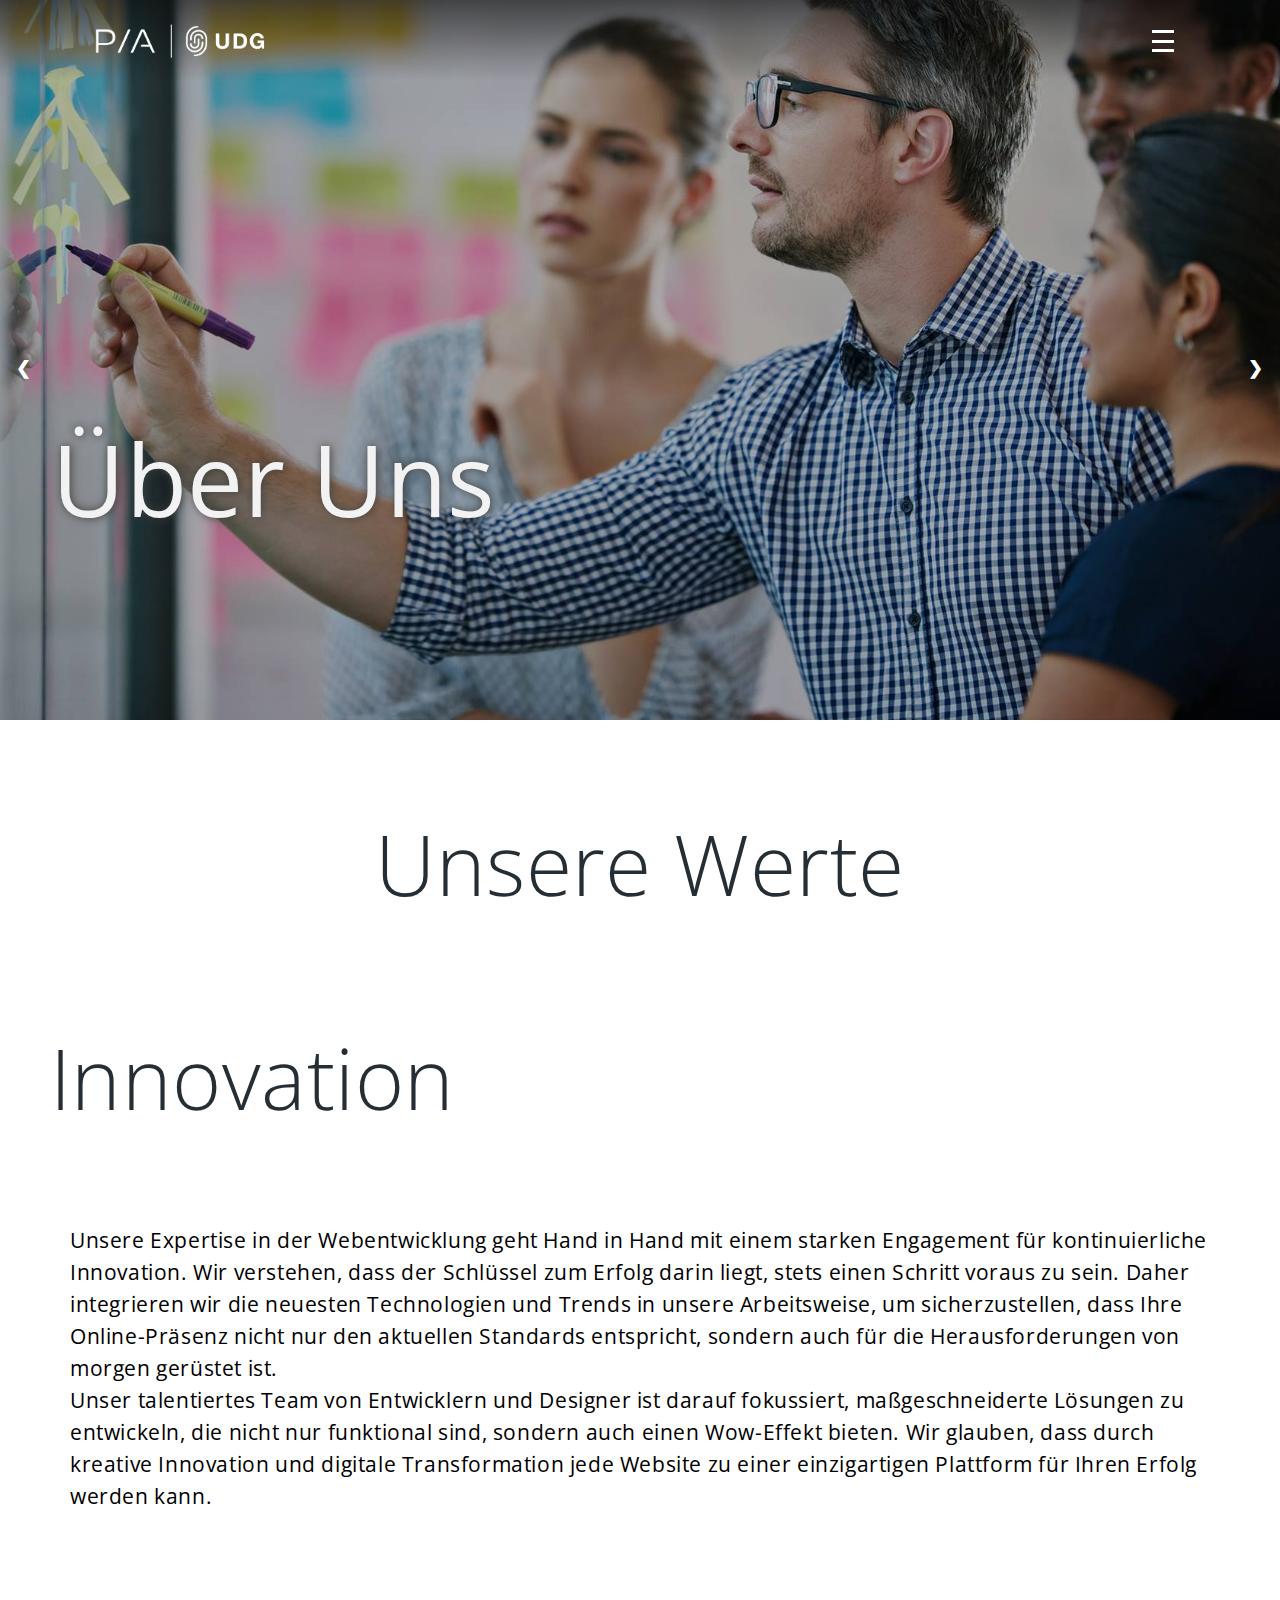
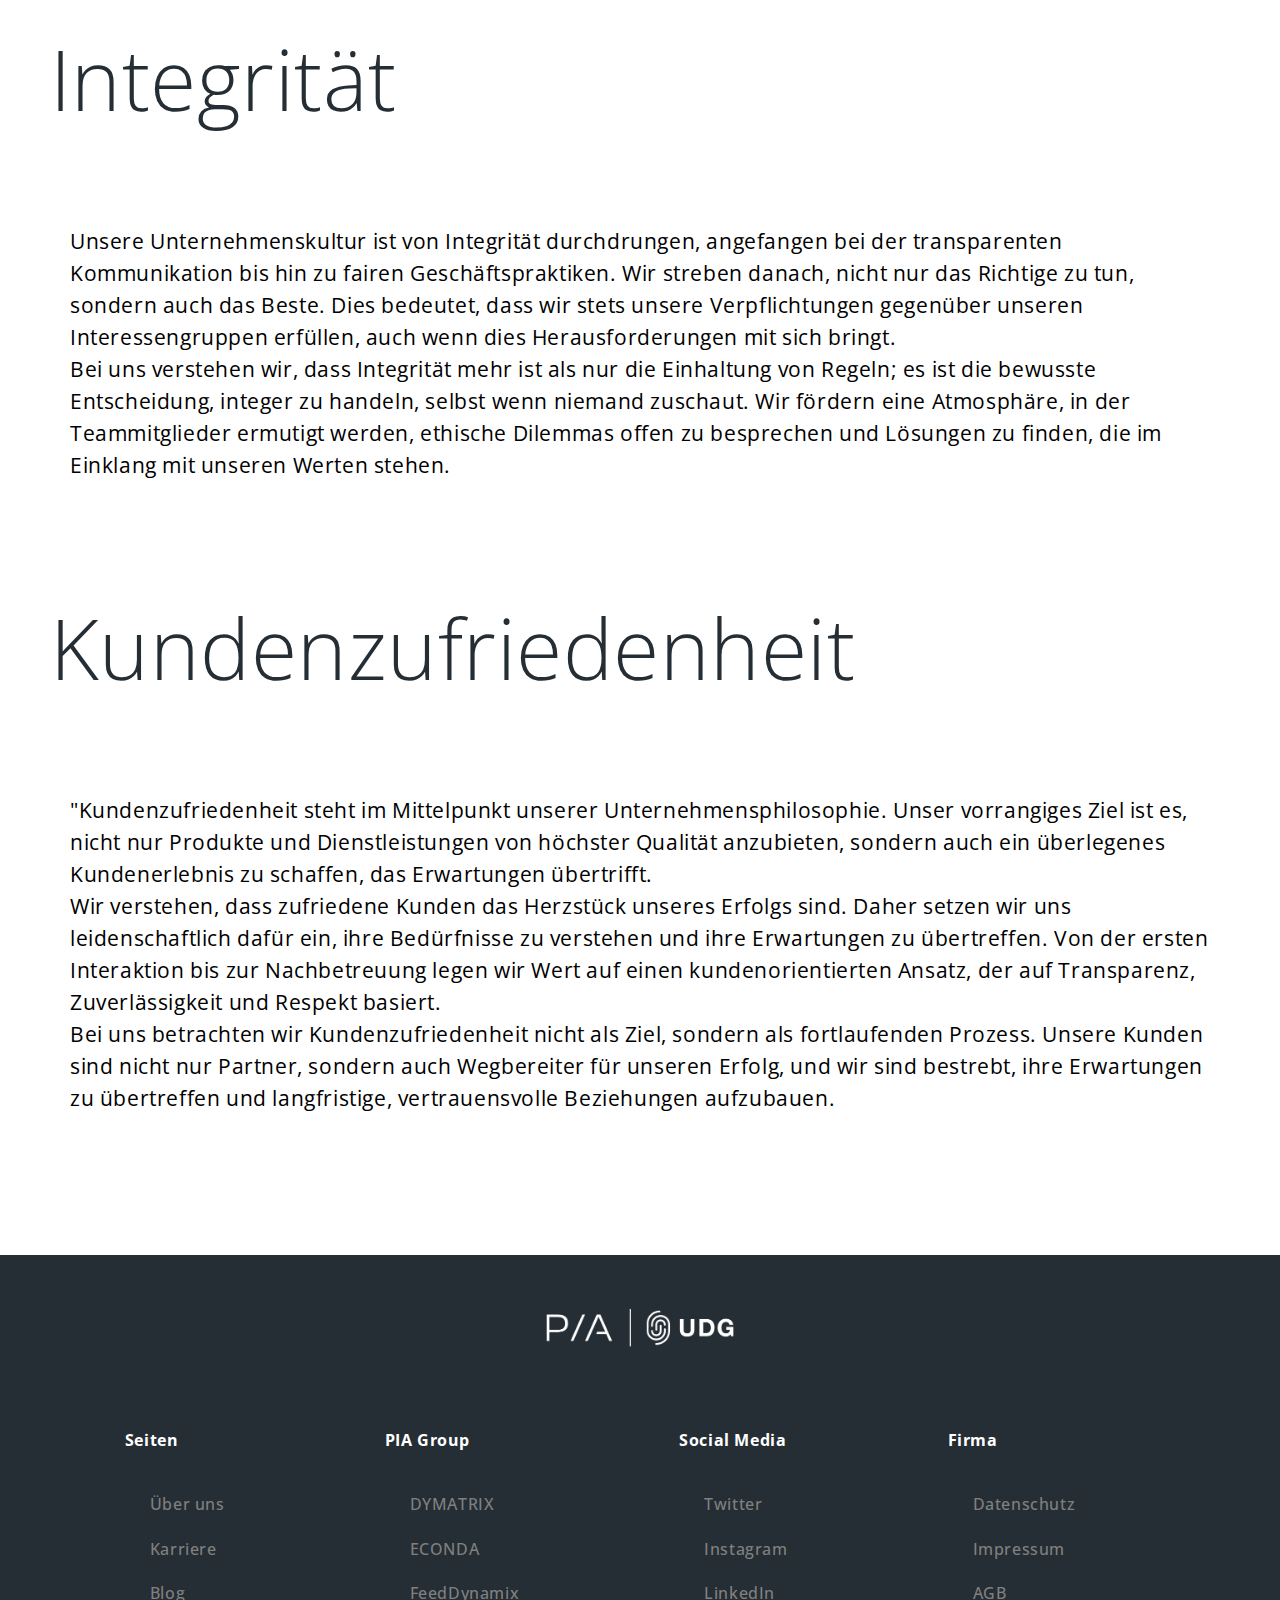
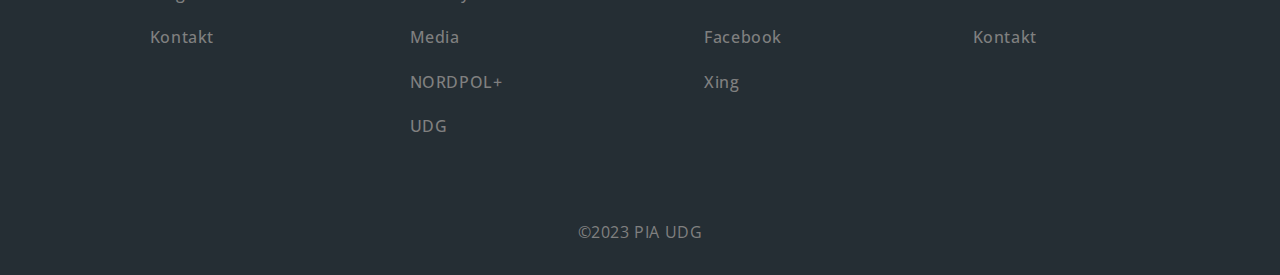
<file: content/über-uns.html>
<!DOCTYPE html>
<html lang="en">

<head>
	<meta charset="UTF-8" />
	<meta name="viewport" content="width=device-width, initial-scale=1.0" />
	<title>PIA UDG</title>

	<link rel="icon" type="image/x-icon" href="../assets/UDG-Favicon.ico">

	<link rel="stylesheet" href="../css/styles.css" />	
	<link rel="stylesheet" href="../css/modules/navigation.css">
	<link rel="stylesheet" href="../css/modules/footer.css">
	<link rel="stylesheet" href="../css/modules/main.css">

	<link rel="stylesheet" href="../css/media.css">

	<link rel="stylesheet" href="../css/templates/grids.css">

	<link rel="stylesheet" href="../css/components/buttons.css">
	<link rel="stylesheet" href="../css/components/hamburger.css" />
	<link rel="stylesheet" href="../css/components/slideshow.css">

	<link href="https://fonts.googleapis.com/css2?family=Open+Sans:ital,wght@0,300..800;1,300..800&display=swap" rel="stylesheet">
</head>

<body>
	<nav id="navbar">			
		<div id="nav-container-logo">
			<a href="index.html">
				<img class="logo-long" id="logo" src="../assets/UDG-Logo-white.png" alt="" />	
			</a>
		</div>
		<div id="nav-container-navigation">
			<ul >
				<li><a href="über-uns.html"><nobr>Über Uns</nobr></a></li>
				<li><a href="karriere.html">Karriere</a></li>
				<li><a href="blog.html">Blog</a></li>
				<li><a href="kontakt.html">Kontakt</a></li>
			</ul>
		</div>
		<a id="burger" class="nav-toggle scrolled-burger" onclick="hamburgerNavBar()">
			<span class="bar"></span>
			<span class="bar"></span>
			<span class="bar"></span>
		</a>		
	</nav>
	<div id="nav-hamburger-navbar" class="pos">
		<img class="logo-long logo-hamburger" id="logo" src="../assets/UDG-Logo-white.png" alt="" />
		<ul>
			<li>Seiten</li>
			<ul>
				<li><a href="über-uns.html"><nobr>Über Uns</nobr></a></li>
				<li><a href="karriere.hrml">Karriere</a></li>
				<li><a href="blog.html">Blog</a></li>
				<li><a href="kontakt.html">Kontakt</a></li> <br><br>
			</ul>			
			<li><nobr>Social Media</nobr></li>
			<ul>
				<li><a href="https://twitter.com/">Twitter</a></li>
				<li><a href="https://de-de.facebook.com/">Facebook</a></li>
				<li><a href="https://www.instagram.com/">Instagram</a></li>
				<li><a href="https://www.xing.com/?gad_source=1">Xing</a></li>
				<li><a href="https://de.linkedin.com/">LinkedIn</a></li> <br><br>
			</ul>			
			<li>Firma</li>
			<ul>
				<li><a href="">Impressum</a></li>
				<li><a href="">AGB</a></li>
				<li><a href="">Datenschutz</a></li>
			</ul>			
		</ul>
	</div>	
	<header>
		<div class="slideshow-container">

			<div class="slides fade">				
				<img src="../assets/startseite1920x1080.jpg" style="width:100%">
				<div class="slides-caption">
					Über Uns
				</div>
			</div>

			<div class="slides fade">			
				<img src="../assets/ueberuns1920x1080.jpg" style="width:100%">
				<div class="slides-caption">Teamwork</div>
			</div>

			<div class="slides fade">				
				<img src="../assets/Services-Stage-01-1920.jpg" style="width:100%">
				<div class="slides-caption">Innovation</div>
			</div>

			<a class="prev" onclick="plusSlides(-1)">❮</a>
			<a class="next" onclick="plusSlides(1)">❯</a>

		</div>
		<br>

		<div style="text-align:center">
	</header>
	<main>
		<div id="main-container">
			<div class="content-block grid-v5">
				<h2 class="header">
					Unsere Werte
				</h2>
				<div class="text-left-1">
					<h3>
						Innovation
					</h3>
					<p>
						Unsere Expertise in der Webentwicklung geht Hand in Hand mit einem starken Engagement für kontinuierliche Innovation. Wir verstehen, dass der Schlüssel zum Erfolg darin liegt, stets einen Schritt voraus zu sein. Daher integrieren wir die neuesten Technologien und Trends in unsere Arbeitsweise, um sicherzustellen, dass Ihre Online-Präsenz nicht nur den aktuellen Standards entspricht, sondern auch für die Herausforderungen von morgen gerüstet ist.
						<br>
						Unser talentiertes Team von Entwicklern und Designer ist darauf fokussiert, maßgeschneiderte Lösungen zu entwickeln, die nicht nur funktional sind, sondern auch einen Wow-Effekt bieten. Wir glauben, dass durch kreative Innovation und digitale Transformation jede Website zu einer einzigartigen Plattform für Ihren Erfolg werden kann.
					</p>
				</div>
				<div class="text-left-2">
					<h3>
						Integrität
					</h3>
					<p>
						Unsere Unternehmenskultur ist von Integrität durchdrungen, angefangen bei der transparenten Kommunikation bis hin zu fairen Geschäftspraktiken. Wir streben danach, nicht nur das Richtige zu tun, sondern auch das Beste. Dies bedeutet, dass wir stets unsere Verpflichtungen gegenüber unseren Interessengruppen erfüllen, auch wenn dies Herausforderungen mit sich bringt.
						<br>
						Bei uns verstehen wir, dass Integrität mehr ist als nur die Einhaltung von Regeln; es ist die bewusste Entscheidung, integer zu handeln, selbst wenn niemand zuschaut. Wir fördern eine Atmosphäre, in der Teammitglieder ermutigt werden, ethische Dilemmas offen zu besprechen und Lösungen zu finden, die im Einklang mit unseren Werten stehen.
					</p>
				</div>
				<div class="text-left-3">
					<h3>
						Kundenzufriedenheit
					</h3>
					<p>
						"Kundenzufriedenheit steht im Mittelpunkt unserer Unternehmensphilosophie. Unser vorrangiges Ziel ist es, nicht nur Produkte und Dienstleistungen von höchster Qualität anzubieten, sondern auch ein überlegenes Kundenerlebnis zu schaffen, das Erwartungen übertrifft.
						<br>
						Wir verstehen, dass zufriedene Kunden das Herzstück unseres Erfolgs sind. Daher setzen wir uns leidenschaftlich dafür ein, ihre Bedürfnisse zu verstehen und ihre Erwartungen zu übertreffen. Von der ersten Interaktion bis zur Nachbetreuung legen wir Wert auf einen kundenorientierten Ansatz, der auf Transparenz, Zuverlässigkeit und Respekt basiert.
						<br>
						Bei uns betrachten wir Kundenzufriedenheit nicht als Ziel, sondern als fortlaufenden Prozess. Unsere Kunden sind nicht nur Partner, sondern auch Wegbereiter für unseren Erfolg, und wir sind bestrebt, ihre Erwartungen zu übertreffen und langfristige, vertrauensvolle Beziehungen aufzubauen.
					</p>
				</div>
			</div>			
		</div>
	</main>
	<footer>
		<div id="footer-container">
			<div id="footer-logo">
				<img src="../assets/UDG-Logo-white.png" alt="">
			</div>
			<div id="footer-list">
				<ul>
					<li>Seiten</li>
					<ul>
						<li><a href="über-uns.html">Über uns</a></li>
						<li><a href="karriere.html">Karriere</a></li>
						<li><a href="blog.html">Blog</a></li>
						<li><a href="kontakt.html">Kontakt</a></li>
					</ul>
				</ul>
				<ul>
					<li>PIA Group</li>
					<ul>
						<li><a href="https://www.dymatrix.de/">DYMATRIX</a></li>
						<li><a href="https://www.econda.de/">ECONDA</a></li>
						<li><a href="https://feed-dynamix.de/">FeedDynamix</a></li>
						<li><a href="https://piamedia.com/">Media</a></li>
						<li><a href="https://www.nordpol.com/index.php#!/communication/start">NORDPOL+</a></li>
						<li><a href="index.html">UDG</a></li>
					</ul>
				</ul>
				<ul>
					<li><nobr>Social Media</nobr></li>
					<ul>
						<li><a href="https://twitter.com/">Twitter</a></li>
						<li><a href="https://www.instagram.com/">Instagram</a></li>
						<li><a href="https://de.linkedin.com/">LinkedIn</a></li>
						<li><a href="https://de-de.facebook.com/">Facebook</a></li>
						<li><a href="https://www.xing.com/?gad_source=1">Xing</a></li>
					</ul>
				</ul>
				<ul>
					<li>Firma</li>
					<ul>
						<li><a href="">Datenschutz</a></li>
						<li><a href="">Impressum</a></li>
						<li><a href="">AGB</a></li>
						<li><a href="">Kontakt</a></li>
					</ul>
				</ul>
			</div>
			<div id="footer-tag">
				<p>©2023 PIA UDG</p>
			</div>
		</div>
	</footer>
</body>
<script src="../js/hamburger.js"></script>
<script src="../js/navbar.js"></script>
<script src="../js/slideshow.js"></script>
</html>
</file>
<file: css/styles.css>
:root {
	--UDG-Red: rgb(255, 67, 46);
	--UDG-Gray: rgb(37, 46, 52);
	--White: rgb(255, 255, 255);
	--Black: rgb(0, 0, 0);
}

body {
	margin: 0 auto;
	display: grid;
	grid-template-rows: 80px auto auto 620px;
	grid-template-columns: 100%;
	background-color: var(--White);
	overflow-x: hidden; /*temporary - header slideshow width needs to be defined*/

	color: var(--White);
	font-family: 'Open Sans', sans-serif;
	font-size: 21px;
	font-weight: 400;
	letter-spacing: 0.6px;
	line-height: 1.52380952;
}

nav {
	grid-row: 1/2;
}

header {
	grid-row: 2/3;
	min-width: 1000px; /* muss noch genau befiniert werden */
}

main {
	grid-row: 3/4;
}

footer {
	grid-row: 4/5;
}

a {
	font-family: 'Open Sans', sans-serif;
	color: var(--White);
}

ul {
	list-style: none;
}

h2,
h3 {
	color: var(--UDG-Gray);
	font-family: 'Open Sans', sans-serif;
	font-size: 5.25rem;
	font-weight: 100;
	letter-spacing: 0.37pt;
	line-height: 1;
	word-wrap: break-word;
	hyphens: auto;
	font-style: normal;
}

p {
	font-family: 'Open Sans', sans-serif;
}

a:hover,
h3:hover {
	transition-duration: 0.2s;
	color: var(--UDG-Red);
}
</file>
<file: css/modules/navigation.css>
nav {
	display: grid;
	grid-template-columns: 30% 60% 10%;
	grid-template-rows: 80px;
	z-index: 2;
	background: linear-gradient(0deg, rgba(255, 255, 255, 0) 0%, rgba(10, 10, 10, 0.6) 100%);
	position: fixed;
	top: 0;
	width: 100%;
	transition: ease-out 0.2s;
}

.scrolled {
	background: none;
	background-color: var(--White);
	border-bottom: 5px solid;
	border-color: rgba(0, 0, 0, 0.034);
}

.scrolled > div > ul > li > a {
	color: var(--Black);
}

#navbar > div {
	display: flex;
	align-items: center;
}

#navbar > div > a {
	display: flex;
	align-items: center;
}

#nav-container-logo {
	grid-column: 1/2;
}

#nav-container-navigation {
	grid-column: 2/3;
}

#nav-container-hamburger {
	grid-column: 3/4;
}

.logo-long {
	width: 200px;
	height: auto;
	padding: 10px;
	margin-left: 80px;
	position: fixed;
}

#nav-container-navigation > ul {
	list-style: none;
	display: flex;
}

li {
	margin-right: 120px;
}

li > a {
	font-size: 16px;
	font-weight: 800;
	text-decoration: none;
	text-transform: uppercase;
}

.scrolled > div > ul > li > a:hover {
	transition-duration: 0.2s;
	color: var(--UDG-Red);
}

.logo-hamburger {
	margin-top: 20px;
	margin-left: 40px;
}
</file>
<file: css/modules/footer.css>
#footer-container {
	grid-column: 4/5;
	height: 620px;
	background-color: var(--UDG-Gray);
	font-size: 16px;
}

#footer-logo {
	display: flex;
	justify-content: center;
	padding-top: 50px;
}

#footer-logo > img {
	width: 200px;
	height: auto;
}

#footer-list {
	display: flex;
	justify-content: center;
}

#footer-list > ul {
	margin-top: 80px;
}

#footer-list > ul > li {
	font-weight: 700;
}

#footer-list > ul > ul {
	padding-top: 20px;
}

#footer-list > ul > ul > li {
	color: gray;
	padding-top: 20px;
	margin-left: -15px;
}

#footer-list > ul > ul > li > a {
	color: gray;
	font-weight: 500;
	text-transform: none;
}

#footer-list > ul > ul > li > a:hover {
	color: var(--White);
}

#footer-tag {
	margin-top: 50px;
	color: gray;
	display: flex;
	justify-content: center;
}
</file>
<file: css/modules/main.css>
.content-block {
	height: auto;
	width: 100%;
	color: var(--Black);
	margin-bottom: 100px;
}

.content-block > div > p,
h4 {
	padding: 20px;
}

h4 {
	padding-bottom: 0;
}

.blog-placeholder-img {
	width: auto;
	height: 200px;
	display: block;
	margin: 20px auto 20px auto;
}

.blog-placeholder-text {
	color: rgb(101, 101, 101);
}

.kontakt-placeholder-person {
	width: 200px;
	height: 200px;
	display: block;
	margin: 20px auto 20px auto;
}

.e-mail {
	color: var(--UDG-Red);
}
</file>
<file: css/media.css>
@media screen and (max-width: 1600px) {
	#nav-container-navigation > ul {
		display: none;
	}
}

@media screen and (min-width: 1601px) {
	#burger {
		display: none;
	}
}

@media screen and (max-width: 1600px) {
	.content-block {
		padding: 0 50px 0 50px;
	}
}

@media screen and (min-width: 1600px) {
	.content-block {
		padding: 0 200px 0 200px;
	}
}

@media only screen and (max-width: 300px) {
	.prev,
	.next,
	.slides-caption {
		font-size: 11px;
	}
}
</file>
<file: css/templates/grids.css>
.grid-v1 {
	display: grid;
	grid-template-columns: repeat(2, 50%);
	grid-template-rows: 1fr 3fr;
}

.grid-v2 {
	display: grid;
	grid-template-columns: 1fr;
	grid-template-rows: 1fr 3fr;
}

.grid-v3 {
	display: grid;
	grid-template-columns: repeat(2, 50%);
	grid-template-rows: 300px repeat(3, 2fr);
	grid-row-gap: 20px;
}

.grid-v4 {
	display: grid;
	grid-template-columns: repeat(3, 1fr);
	grid-template-rows: 300px 1fr;
}

.grid-v5 {
	display: grid;
	grid-template-columns: 100%;
	grid-template-rows: 200px repeat(3, auto);
}

.header {
	grid-area: 1 / 1 / 2 / 4;
	display: flex;
	justify-content: center;
}

.text-left-1 {
	grid-area: 2 / 1 / 3 / 2;
}

.text-right-1 {
	grid-area: 2 / 2 / 3 / 3;
}

.text-left-2 {
	grid-area: 3 / 1 / 4 / 2;
}

.text-right-2 {
	grid-area: 3 / 2 / 4 / 3;
}

.text-left-3 {
	grid-area: 4 / 1 / 5 / 2;
}

.text-right-3 {
	grid-area: 4 / 2 / 5 / 3;
}

.text-bottom {
	grid-area: 2 / 1 / 3 / 2;
}

.text-start {
	grid-area: 2 / 1 / 3 / 2;
}

.text-middel {
	grid-area: 2 / 2 / 3 / 3;
}

.text-end {
	grid-area: 2 / 3 / 3 / 4;
}
</file>
<file: css/components/buttons.css>
.button-more {
	height: 50px;
	width: 150px;
	display: block;
	margin: 20px auto 20px auto;
	font-size: 16px;
	font-family: 'Open Sans', sans-serif;
	color: var(--UDG-Red);
	border: 1.5px solid;
	border-color: var(--UDG-Red);
	background-color: transparent;
	cursor: pointer;
}

.button-more:hover {
	background-color: rgba(255, 67, 46, 0.176);
}
</file>
<file: css/components/hamburger.css>
#nav-hamburger-navbar {
	position: fixed;
	background-color: rgb(46, 46, 46);
	z-index: 999;
	height: 10000px;
	width: 300px;
	transition: ease-out 0.4s;
}

#nav-hamburger-navbar > ul {
	margin-top: 120px;
	margin-left: 30px;
	text-transform: uppercase;
	font-weight: 700;
}

#nav-hamburger-navbar > ul > li {
	margin-top: 10px;
}

.pos {
	margin-left: -300px;
}

.nav-hamburger-navbar-shown {
	margin-left: 0;
}

.nav-toggle {
	display: flex;
	flex-direction: column;
	justify-content: space-between;
	height: 22px;
	width: 22px;
	margin-top: 30px;
}

.nav-toggle .bar {
	height: 3px;
	width: 100%;
	background-color: var(--Black);
	transition: all 100ms ease-in-out;
}

.scrolled-burger > .bar {
	background-color: var(--White);
}

.nav-toggle:hover {
	cursor: pointer;
}

.x:nth-of-type(1) {
	transition: all 100ms ease-in-out;
	transform: rotate(45deg);
	transform-origin: top left;
	width: 28px;
}

.x:nth-of-type(2) {
	transition: all 100ms ease-in-out;
	transform-origin: center;
	width: 0;
}

.x:nth-of-type(3) {
	transition: all 100ms ease-in-out;
	transform: rotate(-45deg);
	transform-origin: bottom left;
	width: 28px;
}
</file>
<file: css/components/slideshow.css>
* {
	box-sizing: border-box;
}

body {
	margin: 0;
}

.slides {
	display: none;
}

img {
	vertical-align: middle;
}

.slideshow-container {
	z-index: 1;
	max-width: 100%;
	position: relative;
	margin: auto;
	margin-top: -80px;
}

.prev,
.next {
	cursor: pointer;
	position: absolute;
	top: 50%;
	width: auto;
	padding: 16px;
	margin-top: -22px;
	color: var(--White);
	font-weight: bold;
	font-size: 18px;
	transition: 0.6s ease;
	border-radius: 0 3px 3px 0;
	user-select: none;
}

.next {
	right: 0;
	border-radius: 3px 0 0 3px;
}

.prev:hover,
.next:hover {
	background-color: rgba(0, 0, 0, 0.8);
}

.slides-caption {
	color: #f2f2f2;
	font-family: 'Open Sans', sans-serif;
	font-size: 100px;
	text-shadow: rgb(63, 63, 63) 1px 0 10px;
	padding: 8px 12px;
	position: absolute;
	bottom: 8px;
	width: 100%;
	text-align: left;
	margin-left: 40px;
	margin-bottom: 150px;
}

.dot {
	cursor: pointer;
	height: 15px;
	width: 15px;
	margin: 0 2px;
	background-color: #bbb;
	border-radius: 50%;
	display: inline-block;
	transition: background-color 0.6s ease;
}

.active,
.dot:hover {
	background-color: #717171;
}

.fade {
	animation-name: fade;
	animation-duration: 1.5s;
}

@keyframes fade {
	from {
		opacity: 0.4;
	}

	to {
		opacity: 1;
	}
}
</file>
<file: css/modules/formular.css>
form {
	width: 600px;
	display: block;
	margin: 0 auto 0 auto;
}
fieldset {
	margin-top: 30px;
	width: 600px;
	display: flex;
	justify-content: center;
	color: var(--UDG-Red);
	border-color: var(--Black);
}

.radio > label {
	font-size: 16px;
}

#submit {
	height: 50px;
	width: 150px;
	font-size: 16px;
	font-family: 'Open Sans', sans-serif;
	color: var(--UDG-Red);
	border: 1.5px solid;
	border-color: var(--UDG-Red);
	background-color: transparent;
	cursor: pointer;
}

#submit:hover {
	background-color: rgba(255, 67, 46, 0.176);
}

label {
	color: var(--Black);
}
</file>
